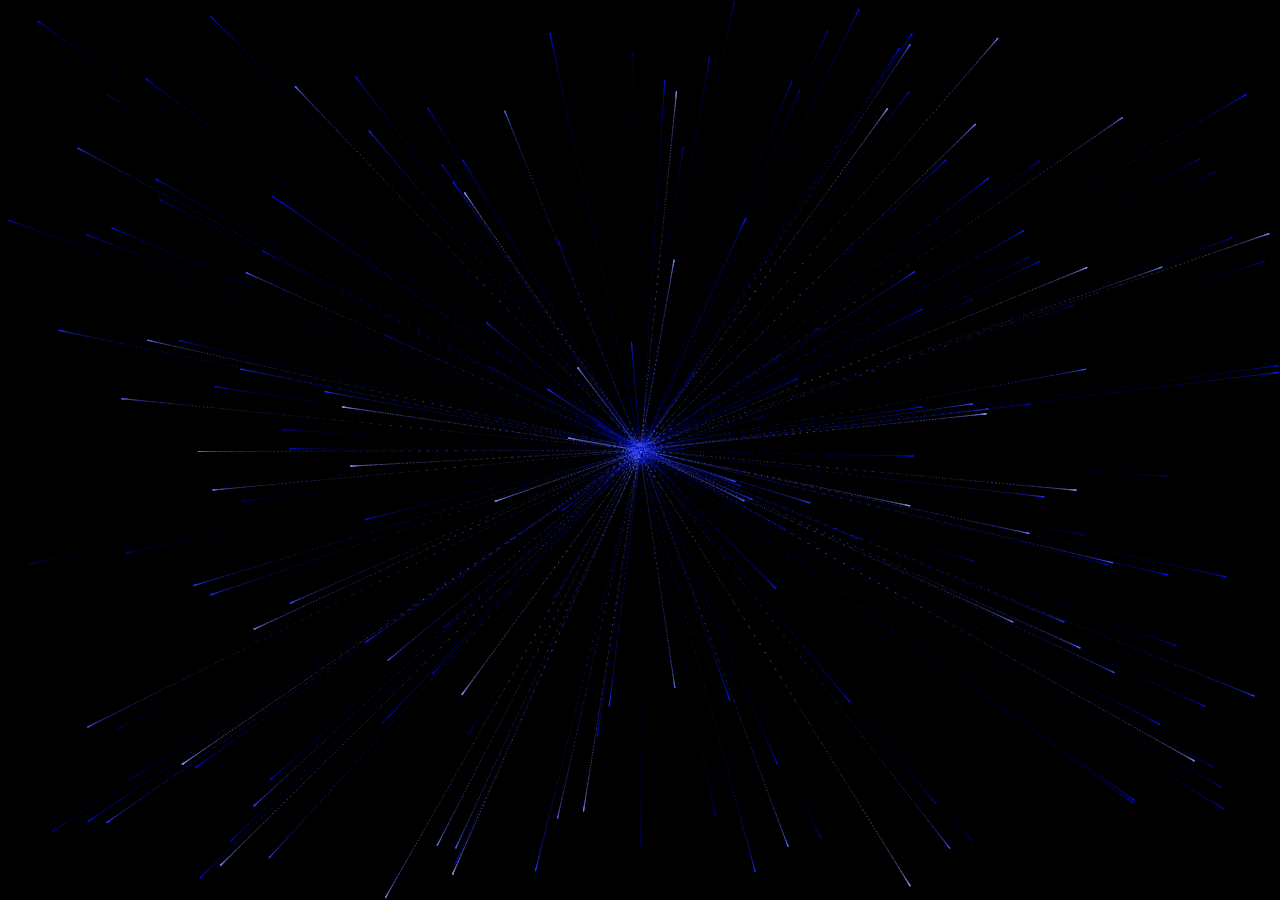
<file: kalp.html>
<!DOCTYPE html>
<html lang="en">
  <head>
    <meta charset="utf-8">
    <title>Sparkling Blue Heart</title>

    <style>
        canvas {
        position: absolute;
        left:0;
        top: 0;
        width: 100%;
        height: 100%;
        background-color: rgba(0,0,0,.2);
        }
    </style>
  </head>
  <body>  
        <canvas id="heart"></canvas>

        <script>
              
window.requestAnimationFrame =
window.__requestAnimationFrame ||
    window.requestAnimationFrame ||
    window.webkitRequestAnimationFrame ||
    window.mozRequestAnimationFrame ||
    window.oRequestAnimationFrame ||
    window.msRequestAnimationFrame ||
    (function () {
        return function (callback, element) {
            var lastTime = element.__lastTime;
            if (lastTime === undefined) {
                lastTime = 0;
            }
            var currTime = Date.now();
            var timeToCall = Math.max(1, 33 - (currTime - lastTime));
            window.setTimeout(callback, timeToCall);
            element.__lastTime = currTime + timeToCall;
        };
    })();
window.isDevice = 
(/android|webos|iphone|ipad|ipod|blackberry|iemobile|opera mini/i.test(((navigator.userAgent 
    || navigator.vendor || window.opera)).toLowerCase()));
var loaded = false;
var init = function () {
if (loaded) return;
loaded = true;
var mobile = window.isDevice;
var koef = mobile ? 0.5 : 1;
var canvas = document.getElementById('heart');
var ctx = canvas.getContext('2d');
var width = canvas.width = koef * innerWidth;
var height = canvas.height = koef * innerHeight;
var rand = Math.random;
ctx.fillStyle = "rgba(0,0,0,1)";
ctx.fillRect(0, 0, width, height);

var heartPosition = function (rad) {
    return [Math.pow(Math.sin(rad), 3), 
        -(15 * Math.cos(rad) - 5 * Math.cos(2 * rad) - 2 * Math.cos(3 * rad) - Math.cos(4 * rad))];
};
var scaleAndTranslate = function (pos, sx, sy, dx, dy) {
    return [dx + pos[0] * sx, dy + pos[1] * sy];
};

window.addEventListener('resize', function () {
    width = canvas.width = koef * innerWidth;
    height = canvas.height = koef * innerHeight;
    ctx.fillStyle = "rgba(0,0,0,1)";
    ctx.fillRect(0, 0, width, height);
});

var traceCount = mobile ? 20 : 50;
var pointsOrigin = [];
var i;
var dr = mobile ? 0.3 : 0.1;
for (i = 0; i < Math.PI * 2; i += dr) 
pointsOrigin.push(scaleAndTranslate(heartPosition(i), 210, 13, 0, 0));
for (i = 0; i < Math.PI * 2; i += dr) 
pointsOrigin.push(scaleAndTranslate(heartPosition(i), 150, 9, 0, 0));
for (i = 0; i < Math.PI * 2; i += dr) 
pointsOrigin.push(scaleAndTranslate(heartPosition(i), 90, 5, 0, 0));
var heartPointsCount = pointsOrigin.length;

var targetPoints = [];
var pulse = function (kx, ky) {
    for (i = 0; i < pointsOrigin.length; i++) {
        targetPoints[i] = [];
        targetPoints[i][0] = kx * pointsOrigin[i][0] + width / 2;
        targetPoints[i][1] = ky * pointsOrigin[i][1] + height / 2;
    }
};

var e = [];
for (i = 0; i < heartPointsCount; i++) {
    var x = rand() * width;
    var y = rand() * height;
    e[i] = {
        vx: 0,
        vy: 0,
        R: 2,
        speed: rand() + 5,
        q: ~~(rand() * heartPointsCount),
        D: 2 * (i % 2) - 1,
        force: 0.2 * rand() + 0.7,
        // DEĞİŞİKLİK BURADA: 
        // Hue: 235 (Lacivert) sabit.
        // Lightness: %20 (Koyu) ile %80 (Beyaz) arasında rastgele değişiyor.
        f: "hsla(235, 95%, " + ~~(60 * rand() + 20) + "%, .4)",
        trace: []
    };
    for (var k = 0; k < traceCount; k++) e[i].trace[k] = {x: x, y: y};
}

var config = {
    traceK: 0.4,
    timeDelta: 0.01
};

var time = 0;
var loop = function () {
    var n = -Math.cos(time);
    pulse((1 + n) * .5, (1 + n) * .5);
    time += ((Math.sin(time)) < 0 ? 9 : (n > 0.8) ? .2 : 1) * config.timeDelta;
    ctx.fillStyle = "rgba(0,0,0,.1)";
    ctx.fillRect(0, 0, width, height);
    for (i = e.length; i--;) {
        var u = e[i];
        var q = targetPoints[u.q];
        var dx = u.trace[0].x - q[0];
        var dy = u.trace[0].y - q[1];
        var length = Math.sqrt(dx * dx + dy * dy);
        if (10 > length) {
            if (0.95 < rand()) {
                u.q = ~~(rand() * heartPointsCount);
            }
            else {
                if (0.99 < rand()) {
                    u.D *= -1;
                }
                u.q += u.D;
                u.q %= heartPointsCount;
                if (0 > u.q) {
                    u.q += heartPointsCount;
                }
            }
        }
        u.vx += -dx / length * u.speed;
        u.vy += -dy / length * u.speed;
        u.trace[0].x += u.vx;
        u.trace[0].y += u.vy;
        u.vx *= u.force;
        u.vy *= u.force;
        for (k = 0; k < u.trace.length - 1;) {
            var T = u.trace[k];
            var N = u.trace[++k];
            N.x -= config.traceK * (N.x - T.x);
            N.y -= config.traceK * (N.y - T.y);
        }
        ctx.fillStyle = u.f;
        for (k = 0; k < u.trace.length; k++) {
            ctx.fillRect(u.trace[k].x, u.trace[k].y, 1, 1);
        }
    }

    window.requestAnimationFrame(loop, canvas);
};
loop();
};

var s = document.readyState;
if (s === 'complete' || s === 'loaded' || s === 'interactive') init();
else document.addEventListener('DOMContentLoaded', init, false);

        </script>
  </body>
</html>
</file>
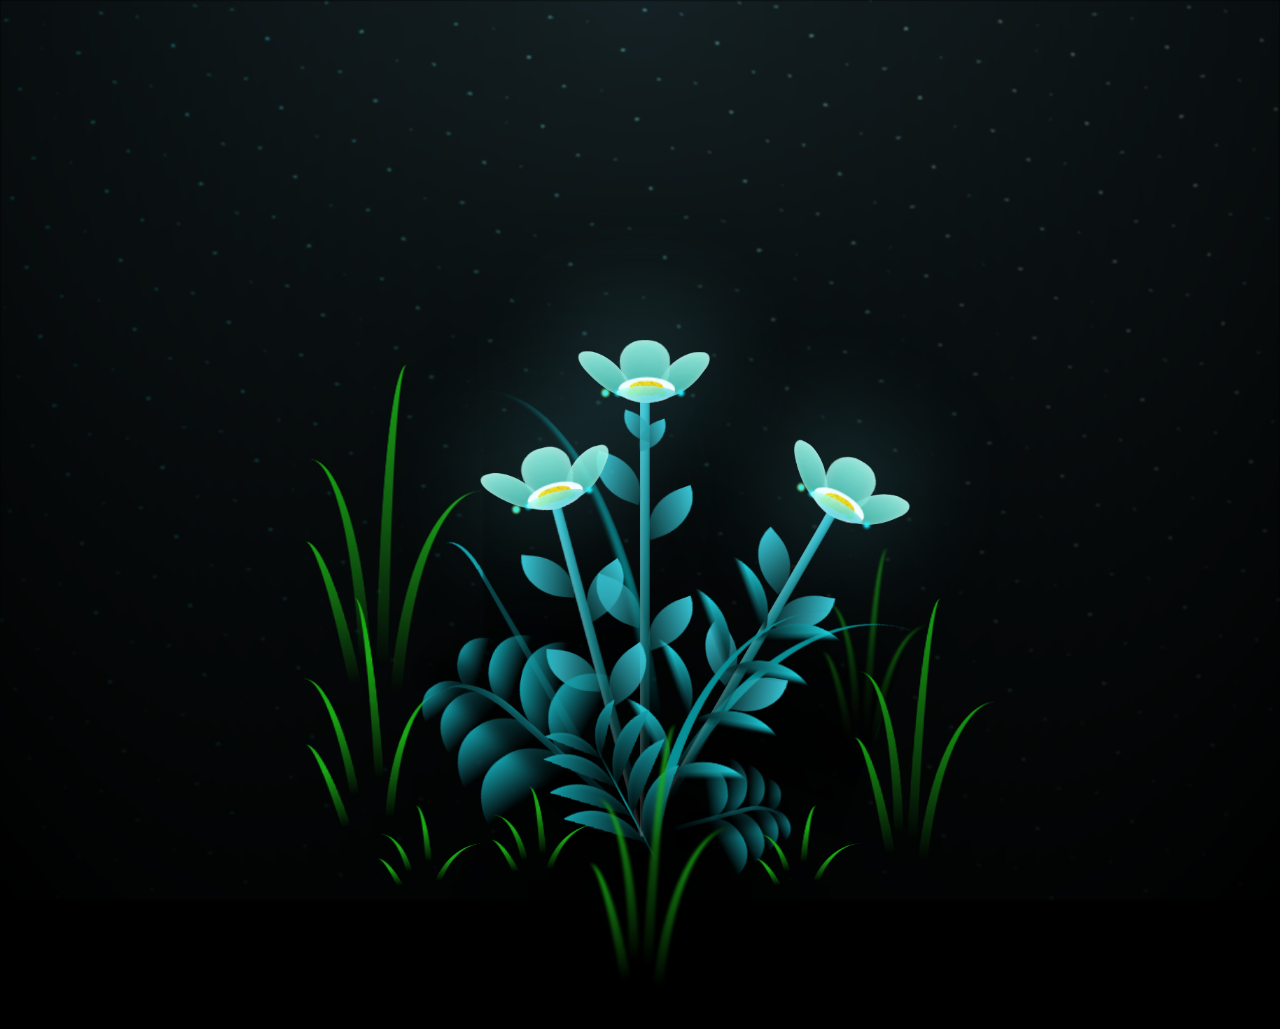
<file: kasim.html>
<!DOCTYPE html>
<html lang="en">
<head>
    <meta charset="UTF-8">
    <meta name="viewport" content="width=device-width, initial-scale=1.0">
    <title>Animated Flowers</title>
    <style>
        *,
        *::after,
        *::before {
            padding: 0;
            margin: 0;
            box-sizing: border-box;
        }

        :root {
            --dark-color: #000;
        }

        body {
            display: flex;
            align-items: flex-end;
            justify-content: center;
            min-height: 100vh;
            background-color: var(--dark-color);
            overflow: hidden;
            perspective: 1000px;
        }

        .night {
            position: fixed;
            left: 50%;
            top: 0;
            transform: translateX(-50%);
            width: 100%;
            height: 100%;
            filter: blur(0.1vmin);
            background-image: radial-gradient(
                ellipse at top,
                transparent 0%,
                var(--dark-color)
            ),
            radial-gradient(
                ellipse at bottom,
                var(--dark-color),
                rgba(145, 233, 255, 0.2)
            ),
            repeating-linear-gradient(
                220deg,
                black 0px,
                black 19px,
                transparent 19px,
                transparent 22px
            ),
            repeating-linear-gradient(
                189deg,
                black 0px,
                black 19px,
                transparent 19px,
                transparent 22px
            ),
            repeating-linear-gradient(
                148deg,
                black 0px,
                black 19px,
                transparent 19px,
                transparent 22px
            ),
            linear-gradient(90deg, #00fffa, #f0f0f0);
        }

        .flowers {
            position: relative;
            transform: scale(0.7);
        }

        .flower {
            position: absolute;
            bottom: 10vmin;
            transform-origin: bottom center;
            z-index: 10;
            --fl-speed: 0.8s;
        }
        .flower--1 {
            animation: moving-flower-1 4s linear infinite;
        }
        .flower--1 .flower__line {
            height: 70vmin;
            animation-delay: 0.3s;
        }
        .flower--1 .flower__line__leaf--1 {
            animation: blooming-leaf-right var(--fl-speed) 1.6s backwards;
        }
        .flower--1 .flower__line__leaf--2 {
            animation: blooming-leaf-right var(--fl-speed) 1.4s backwards;
        }
        .flower--1 .flower__line__leaf--3 {
            animation: blooming-leaf-left var(--fl-speed) 1.2s backwards;
        }
        .flower--1 .flower__line__leaf--4 {
            animation: blooming-leaf-left var(--fl-speed) 1s backwards;
        }
        .flower--1 .flower__line__leaf--5 {
            animation: blooming-leaf-right var(--fl-speed) 1.8s backwards;
        }
        .flower--1 .flower__line__leaf--6 {
            animation: blooming-leaf-left var(--fl-speed) 2s backwards;
        }
        .flower--2 {
            left: 50%;
            transform: rotate(30deg);
            animation: moving-flower-2 4s linear infinite;
        }
        .flower--2 .flower__line {
            height: 60vmin;
            animation-delay: 0.8s;
        }
        .flower--2 .flower__line__leaf--1 {
            animation: blooming-leaf-right var(--fl-speed) 1.9s backwards;
        }
        .flower--2 .flower__line__leaf--2 {
            animation: blooming-leaf-right var(--fl-speed) 1.7s backwards;
        }
        .flower--2 .flower__line__leaf--3 {
            animation: blooming-leaf-left var(--fl-speed) 1.5s backwards;
        }
        .flower--2 .flower__line__leaf--4 {
            animation: blooming-leaf-left var(--fl-speed) 1.3s backwards;
        }
        .flower--3 {
            left: 50%;
            transform: rotate(-15deg);
            animation: moving-flower-3 4s linear infinite;
        }
        .flower--3 .flower__line {
            animation-delay: 0.9s;
        }
        .flower--3 .flower__line__leaf--1 {
            animation: blooming-leaf-right var(--fl-speed) 2.5s backwards;
        }
        .flower--3 .flower__line__leaf--2 {
            animation: blooming-leaf-right var(--fl-speed) 2.3s backwards;
        }
        .flower--3 .flower__line__leaf--3 {
            animation: blooming-leaf-left var(--fl-speed) 2.1s backwards;
        }
        .flower--3 .flower__line__leaf--4 {
            animation: blooming-leaf-left var(--fl-speed) 1.9s backwards;
        }
        .flower__leafs {
            position: relative;
            animation: blooming-flower 2s backwards;
        }
        .flower__leafs--1 {
            animation-delay: 1.1s;
        }
        .flower__leafs--2 {
            animation-delay: 1.4s;
        }
        .flower__leafs--3 {
            animation-delay: 1.7s;
        }
        .flower__leafs::after {
            content: "";
            position: absolute;
            left: 0;
            top: 0;
            transform: translate(-50%, -100%);
            width: 8vmin;
            height: 8vmin;
            background-color: #6bf0ff;
            filter: blur(10vmin);
        }
        .flower__leaf {
            position: absolute;
            bottom: 0;
            left: 50%;
            width: 8vmin;
            height: 11vmin;
            border-radius: 51% 49% 47% 53%/44% 45% 55% 69%;
            background-color: #65e6cc;
            background-image: linear-gradient(to top, #40bbab, #a7ffee);
            transform-origin: bottom center;
            opacity: 0.9;
            box-shadow: inset 0 0 2vmin rgba(255, 255, 255, 0.5);
        }
        .flower__leaf--1 {
            transform: translate(-10%, 1%) rotateY(40deg) rotateX(-50deg);
        }
        .flower__leaf--2 {
            transform: translate(-50%, -4%) rotateX(40deg);
        }
        .flower__leaf--3 {
            transform: translate(-90%, 0%) rotateY(45deg) rotateX(50deg);
        }
        .flower__leaf--4 {
            width: 8vmin;
            height: 8vmin;
            transform-origin: bottom left;
            border-radius: 4vmin 10vmin 4vmin 4vmin;
            transform: translate(0%, 18%) rotateX(70deg) rotate(-43deg);
            background-image: linear-gradient(to top, #39c6d6, #a7ffee);
            z-index: 1;
            opacity: 0.8;
        }
        .flower__white-circle {
            position: absolute;
            left: -3.5vmin;
            top: -3vmin;
            width: 9vmin;
            height: 4vmin;
            border-radius: 50%;
            background-color: #fff;
        }
        .flower__white-circle::after {
            content: "";
            position: absolute;
            left: 50%;
            top: 45%;
            transform: translate(-50%, -50%);
            width: 60%;
            height: 60%;
            border-radius: inherit;
            background-image: repeating-linear-gradient(
                135deg,
                rgba(0, 0, 0, 0.03) 0px,
                rgba(0, 0, 0, 0.03) 1px,
                transparent 1px,
                transparent 12px
            ),
            repeating-linear-gradient(
                45deg,
                rgba(0, 0, 0, 0.03) 0px,
                rgba(0, 0, 0, 0.03) 1px,
                transparent 1px,
                transparent 12px
            ),
            repeating-linear-gradient(
                67.5deg,
                rgba(0, 0, 0, 0.03) 0px,
                rgba(0, 0, 0, 0.03) 1px,
                transparent 1px,
                transparent 12px
            ),
            repeating-linear-gradient(
                135deg,
                rgba(0, 0, 0, 0.03) 0px,
                rgba(0, 0, 0, 0.03) 1px,
                transparent 1px,
                transparent 12px
            ),
            repeating-linear-gradient(
                45deg,
                rgba(0, 0, 0, 0.03) 0px,
                rgba(0, 0, 0, 0.03) 1px,
                transparent 1px,
                transparent 12px
            ),
            repeating-linear-gradient(
                112.5deg,
                rgba(0, 0, 0, 0.03) 0px,
                rgba(0, 0, 0, 0.03) 1px,
                transparent 1px,
                transparent 12px
            ),
            repeating-linear-gradient(
                112.5deg,
                rgba(0, 0, 0, 0.03) 0px,
                rgba(0, 0, 0, 0.03) 1px,
                transparent 1px,
                transparent 12px
            ),
            repeating-linear-gradient(
                45deg,
                rgba(0, 0, 0, 0.03) 0px,
                rgba(0, 0, 0, 0.03) 1px,
                transparent 1px,
                transparent 12px
            ),
            repeating-linear-gradient(
                22.5deg,
                rgba(0, 0, 0, 0.03) 0px,
                rgba(0, 0, 0, 0.03) 1px,
                transparent 1px,
                transparent 12px
            ),
            repeating-linear-gradient(
                45deg,
                rgba(0, 0, 0, 0.03) 0px,
                rgba(0, 0, 0, 0.03) 1px,
                transparent 1px,
                transparent 12px
            ),
            repeating-linear-gradient(
                22.5deg,
                rgba(0, 0, 0, 0.03) 0px,
                rgba(0, 0, 0, 0.03) 1px,
                transparent 1px,
                transparent 12px
            ),
            repeating-linear-gradient(
                135deg,
                rgba(0, 0, 0, 0.03) 0px,
                rgba(0, 0, 0, 0.03) 1px,
                transparent 1px,
                transparent 12px
            ),
            repeating-linear-gradient(
                157.5deg,
                rgba(0, 0, 0, 0.03) 0px,
                rgba(0, 0, 0, 0.03) 1px,
                transparent 1px,
                transparent 12px
            ),
            repeating-linear-gradient(
                67.5deg,
                rgba(0, 0, 0, 0.03) 0px,
                rgba(0, 0, 0, 0.03) 1px,
                transparent 1px,
                transparent 12px
            ),
            repeating-linear-gradient(
                67.5deg,
                rgba(0, 0, 0, 0.03) 0px,
                rgba(0, 0, 0, 0.03) 1px,
                transparent 1px,
                transparent 12px
            ),
            linear-gradient(90deg, #ffeb12, #ffce00);
        }
        .flower__line {
            height: 55vmin;
            width: 1.5vmin;
            background-image: linear-gradient(
                to left,
                rgba(0, 0, 0, 0.2),
                transparent,
                rgba(255, 255, 255, 0.2)
            ),
            linear-gradient(to top, transparent 10%, #14757a, #39c6d6);
            box-shadow: inset 0 0 2px rgba(0, 0, 0, 0.5);
            animation: grow-flower-tree 4s backwards;
        }
        .flower__line__leaf {
            --w: 7vmin;
            --h: calc(var(--w) + 2vmin);
            position: absolute;
            top: 20%;
            left: 90%;
            width: var(--w);
            height: var(--h);
            border-top-right-radius: var(--h);
            border-bottom-left-radius: var(--h);
            background-image: linear-gradient(to top, rgba(20, 117, 122, 0.4), #39c6d6);
        }
        .flower__line__leaf--1 {
            transform: rotate(70deg) rotateY(30deg);
        }
        .flower__line__leaf--2 {
            top: 45%;
            transform: rotate(70deg) rotateY(30deg);
        }
        .flower__line__leaf--3,
        .flower__line__leaf--4,
        .flower__line__leaf--6 {
            border-top-right-radius: 0;
            border-bottom-left-radius: 0;
            border-top-left-radius: var(--h);
            border-bottom-right-radius: var(--h);
            left: -460%;
            top: 12%;
            transform: rotate(-70deg) rotateY(30deg);
        }
        .flower__line__leaf--4 {
            top: 40%;
        }
        .flower__line__leaf--5 {
            top: 0;
            transform-origin: left;
            transform: rotate(70deg) rotateY(30deg) scale(0.6);
        }
        .flower__line__leaf--6 {
            top: -2%;
            left: -450%;
            transform-origin: right;
            transform: rotate(-70deg) rotateY(30deg) scale(0.6);
        }
        .flower__light {
            position: absolute;
            bottom: 0vmin;
            width: 1vmin;
            height: 1vmin;
            background-color: #fffb00;
            border-radius: 50%;
            filter: blur(0.2vmin);
            animation: light-ans 4s linear infinite backwards;
        }
        .flower__light:nth-child(odd) {
            background-color: #23f0ff;
        }
        .flower__light--1 {
            left: -2vmin;
            animation-delay: 1s;
        }
        .flower__light--2 {
            left: 3vmin;
            animation-delay: 0.5s;
        }
        .flower__light--3 {
            left: -6vmin;
            animation-delay: 0.3s;
        }
        .flower__light--4 {
            left: 6vmin;
            animation-delay: 0.9s;
        }
        .flower__light--5 {
            left: -1vmin;
            animation-delay: 1.5s;
        }
        .flower__light--6 {
            left: -4vmin;
            animation-delay: 3s;
        }
        .flower__light--7 {
            left: 3vmin;
            animation-delay: 2s;
        }
        .flower__light--8 {
            left: -6vmin;
            animation-delay: 3.5s;
        }
        .flower__grass {
            --c: #159faa;
            --line-w: 1.5vmin;
            position: absolute;
            bottom: 12vmin;
            left: -7vmin;
            display: flex;
            flex-direction: column;
            align-items: flex-end;
            z-index: 20;
            transform-origin: bottom center;
            transform: rotate(-48deg) rotateY(40deg);
        }
        .flower__grass--1 {
            animation: moving-grass 2s linear infinite;
        }
        .flower__grass--2 {
            left: 2vmin;
            bottom: 10vmin;
            transform: scale(0.5) rotate(75deg) rotateX(10deg) rotateY(-200deg);
            opacity: 0.8;
            z-index: 0;
            animation: moving-grass--2 1.5s linear infinite;
        }
        .flower__grass--top {
            width: 7vmin;
            height: 10vmin;
            border-top-right-radius: 100%;
            border-right: var(--line-w) solid var(--c);
            transform-origin: bottom center;
            transform: rotate(-2deg);
        }
        .flower__grass--bottom {
            margin-top: -2px;
            width: var(--line-w);
            height: 25vmin;
            background-image: linear-gradient(to top, transparent, var(--c));
        }
        .flower__grass__leaf {
            --size: 10vmin;
            position: absolute;
            width: calc(var(--size) * 2.1);
            height: var(--size);
            border-top-left-radius: var(--size);
            border-top-right-radius: var(--size);
            background-image: linear-gradient(
                to top,
                transparent,
                transparent 30%,
                var(--c)
            );
            z-index: 100;
        }
        .flower__grass__leaf--1 {
            top: -6%;
            left: 30%;
            --size: 6vmin;
            transform: rotate(-20deg);
            animation: growing-grass-ans--1 2s 2.6s backwards;
        }
        @keyframes growing-grass-ans--1 {
            0% {
                transform-origin: bottom left;
                transform: rotate(-20deg) scale(0);
            }
        }
        .flower__grass__leaf--2 {
            top: -5%;
            left: -110%;
            --size: 6vmin;
            transform: rotate(10deg);
            animation: growing-grass-ans--2 2s 2.4s linear backwards;
        }
        @keyframes growing-grass-ans--2 {
            0% {
                transform-origin: bottom right;
                transform: rotate(10deg) scale(0);
            }
        }
        .flower__grass__leaf--3 {
            top: 5%;
            left: 60%;
            --size: 8vmin;
            transform: rotate(-18deg) rotateX(-20deg);
            animation: growing-grass-ans--3 2s 2.2s linear backwards;
        }
        @keyframes growing-grass-ans--3 {
            0% {
                transform-origin: bottom left;
                transform: rotate(-18deg) rotateX(-20deg) scale(0);
            }
        }
        .flower__grass__leaf--4 {
            top: 6%;
            left: -135%;
            --size: 8vmin;
            transform: rotate(2deg);
            animation: growing-grass-ans--4 2s 2s linear backwards;
        }
        @keyframes growing-grass-ans--4 {
            0% {
                transform-origin: bottom right;
                transform: rotate(2deg) scale(0);
            }
        }
        .flower__grass__leaf--5 {
            top: 20%;
            left: 60%;
            --size: 10vmin;
            transform: rotate(-24deg) rotateX(-20deg);
            animation: growing-grass-ans--5 2s 1.8s linear backwards;
        }
        @keyframes growing-grass-ans--5 {
            0% {
                transform-origin: bottom left;
                transform: rotate(-24deg) rotateX(-20deg) scale(0);
            }
        }
        .flower__grass__leaf--6 {
            top: 22%;
            left: -180%;
            --size: 10vmin;
            transform: rotate(10deg);
            animation: growing-grass-ans--6 2s 1.6s linear backwards;
        }
        @keyframes growing-grass-ans--6 {
            0% {
                transform-origin: bottom right;
                transform: rotate(10deg) scale(0);
            }
        }
        .flower__grass__leaf--7 {
            top: 39%;
            left: 70%;
            --size: 10vmin;
            transform: rotate(-10deg);
            animation: growing-grass-ans--7 2s 1.4s linear backwards;
        }
        @keyframes growing-grass-ans--7 {
            0% {
                transform-origin: bottom left;
                transform: rotate(-10deg) scale(0);
            }
        }
        .flower__grass__leaf--8 {
            top: 40%;
            left: -215%;
            --size: 11vmin;
            transform: rotate(10deg);
            animation: growing-grass-ans--8 2s 1.2s linear backwards;
        }
        @keyframes growing-grass-ans--8 {
            0% {
                transform-origin: bottom right;
                transform: rotate(10deg) scale(0);
            }
        }
        .flower__grass__overlay {
            position: absolute;
            top: -10%;
            right: 0%;
            width: 100%;
            height: 100%;
            background-color: rgba(0, 0, 0, 0.6);
            filter: blur(1.5vmin);
            z-index: 100;
        }
        .flower__g-long {
            --w: 2vmin;
            --h: 6vmin;
            --c: #159faa;
            position: absolute;
            bottom: 10vmin;
            left: -3vmin;
            transform-origin: bottom center;
            transform: rotate(-30deg) rotateY(-20deg);
            display: flex;
            flex-direction: column;
            align-items: flex-end;
            animation: flower-g-long-ans 3s linear infinite;
        }
        @keyframes flower-g-long-ans {
            0%,
            100% {
                transform: rotate(-30deg) rotateY(-20deg);
            }
            50% {
                transform: rotate(-32deg) rotateY(-20deg);
            }
        }
        .flower__g-long__top {
            top: calc(var(--h) * -1);
            width: calc(var(--w) + 1vmin);
            height: var(--h);
            border-top-right-radius: 100%;
            border-right: 0.7vmin solid var(--c);
            transform: translate(-0.7vmin, 1vmin);
        }
        .flower__g-long__bottom {
            width: var(--w);
            height: 50vmin;
            transform-origin: bottom center;
            background-image: linear-gradient(to top, transparent 30%, var(--c));
            box-shadow: inset 0 0 2px rgba(0, 0, 0, 0.5);
            clip-path: polygon(35% 0, 65% 1%, 100% 100%, 0% 100%);
        }
        .flower__g-right {
            position: absolute;
            bottom: 6vmin;
            left: -2vmin;
            transform-origin: bottom left;
            transform: rotate(20deg);
        }
        .flower__g-right .leaf {
            width: 30vmin;
            height: 50vmin;
            border-top-left-radius: 100%;
            border-left: 2vmin solid #079097;
            background-image: linear-gradient(
                to bottom,
                transparent,
                var(--dark-color) 60%
            );
            mask-image: linear-gradient(to top, transparent 30%, #079097 60%);
        }
        .flower__g-right--1 {
            animation: flower-g-right-ans 2.5s linear infinite;
        }
        .flower__g-right--2 {
            left: 5vmin;
            transform: rotateY(-180deg);
            animation: flower-g-right-ans--2 3s linear infinite;
        }
        .flower__g-right--2 .leaf {
            height: 75vmin;
            filter: blur(0.3vmin);
            opacity: 0.8;
        }
        @keyframes flower-g-right-ans {
            0%,
            100% {
                transform: rotate(20deg);
            }
            50% {
                transform: rotate(24deg) rotateX(-20deg);
            }
        }
        @keyframes flower-g-right-ans--2 {
            0%,
            100% {
                transform: rotateY(-180deg) rotate(0deg) rotateX(-20deg);
            }
            50% {
                transform: rotateY(-180deg) rotate(6deg) rotateX(-20deg);
            }
        }
        .flower__g-front {
            position: absolute;
            bottom: 6vmin;
            left: 2.5vmin;
            z-index: 100;
            transform-origin: bottom center;
            transform: rotate(-28deg) rotateY(30deg) scale(1.04);
            animation: flower__g-front-ans 2s linear infinite;
        }
        @keyframes flower__g-front-ans {
            0%,
            100% {
                transform: rotate(-28deg) rotateY(30deg) scale(1.04);
            }
            50% {
                transform: rotate(-35deg) rotateY(40deg) scale(1.04);
            }
        }
        .flower__g-front__line {
            width: 0.3vmin;
            height: 20vmin;
            background-image: linear-gradient(
                to top,
                transparent,
                #079097,
                transparent 100%
            );
            position: relative;
        }
        .flower__g-front__leaf-wrapper {
            position: absolute;
            top: 0;
            left: 0;
            transform-origin: bottom left;
            transform: rotate(10deg);
        }
        .flower__g-front__leaf-wrapper:nth-child(even) {
            left: 0vmin;
            transform: rotateY(-180deg) rotate(5deg);
            animation: flower__g-front__leaf-left-ans 1s ease-in backwards;
        }
        .flower__g-front__leaf-wrapper:nth-child(odd) {
            animation: flower__g-front__leaf-ans 1s ease-in backwards;
        }
        .flower__g-front__leaf-wrapper--1 {
            top: -8vmin;
            transform: scale(0.7);
            animation: flower__g-front__leaf-ans 1s 5.5s ease-in backwards !important;
        }
        .flower__g-front__leaf-wrapper--2 {
            top: -8vmin;
            transform: rotateY(-180deg) scale(0.7) !important;
            animation: flower__g-front__leaf-left-ans-2 1s 4.6s ease-in backwards !important;
        }
        .flower__g-front__leaf-wrapper--3 {
            top: -3vmin;
            animation: flower__g-front__leaf-ans 1s 4.6s ease-in backwards;
        }
        .flower__g-front__leaf-wrapper--4 {
            top: -3vmin;
            transform: rotateY(-180deg) scale(0.9) !important;
            animation: flower__g-front__leaf-left-ans-2 1s 4.6s ease-in backwards !important;
        }
        @keyframes flower__g-front__leaf-left-ans-2 {
            0% {
                transform: rotateY(-180deg) scale(0);
            }
        }
        .flower__g-front__leaf-wrapper--5,
        .flower__g-front__leaf-wrapper--6 {
            top: 2vmin;
        }
        .flower__g-front__leaf-wrapper--7,
        .flower__g-front__leaf-wrapper--8 {
            top: 6.5vmin;
        }
        .flower__g-front__leaf-wrapper--2 {
            animation-delay: 5.2s !important;
        }
        .flower__g-front__leaf-wrapper--3 {
            animation-delay: 4.9s !important;
        }
        .flower__g-front__leaf-wrapper--5 {
            animation-delay: 4.3s !important;
        }
        .flower__g-front__leaf-wrapper--6 {
            animation-delay: 4.1s !important;
        }
        .flower__g-front__leaf-wrapper--7 {
            animation-delay: 3.8s !important;
        }
        .flower__g-front__leaf-wrapper--8 {
            animation-delay: 3.5s !important;
        }
        @keyframes flower__g-front__leaf-ans {
            0% {
                transform: rotate(10deg) scale(0);
            }
        }
        @keyframes flower__g-front__leaf-left-ans {
            0% {
                transform: rotateY(-180deg) rotate(5deg) scale(0);
            }
        }
        .flower__g-front__leaf {
            width: 10vmin;
            height: 10vmin;
            border-radius: 100% 0% 0% 100%/100% 100% 0% 0%;
            box-shadow: inset 0 2px 1vmin rgba(44, 238, 252, 0.2);
            background-image: linear-gradient(
                to bottom left,
                transparent,
                var(--dark-color)
            ),
            linear-gradient(to bottom right, #159faa 50%, transparent 50%, transparent);
            -webkit-mask-image: linear-gradient(
                to bottom right,
                #159faa 50%,
                transparent 50%,
                transparent
            );
            mask-image: linear-gradient(
                to bottom right,
                #159faa 50%,
                transparent 50%,
                transparent
            );
        }
        .flower__g-fr {
            position: absolute;
            bottom: -4vmin;
            left: vmin;
            transform-origin: bottom left;
            z-index: 10;
            animation: flower__g-fr-ans 2s linear infinite;
        }
        @keyframes flower__g-fr-ans {
            0%,
            100% {
                transform: rotate(2deg);
            }
            50% {
                transform: rotate(4deg);
            }
        }
        .flower__g-fr .leaf {
            width: 30vmin;
            height: 50vmin;
            border-top-left-radius: 100%;
            border-left: 2vmin solid #079097;
            mask-image: linear-gradient(to top, transparent 25%, #079097 50%);
            position: relative;
            z-index: 1;
        }
        .flower__g-fr__leaf {
            position: absolute;
            top: 0;
            left: 0;
            width: 10vmin;
            height: 10vmin;
            border-radius: 100% 0% 0% 100%/100% 100% 0% 0%;
            box-shadow: inset 0 2px 1vmin rgba(44, 238, 252, 0.2);
            background-image: linear-gradient(
                to bottom left,
                transparent,
                var(--dark-color) 98%
            ),
            linear-gradient(to bottom right, #23f0ff 45%, transparent 50%, transparent);
            mask-image: linear-gradient(
                135deg,
                #159faa 40%,
                transparent 50%,
                transparent
            );
        }
        .flower__g-fr__leaf--1 {
            left: 20vmin;
            transform: rotate(45deg);
            animation: flower__g-fr-leaft-ans-1 0.5s 5.2s linear backwards;
        }
        @keyframes flower__g-fr-leaft-ans-1 {
            0% {
                transform-origin: left;
                transform: rotate(45deg) scale(0);
            }
        }
        .flower__g-fr__leaf--2 {
            left: 12vmin;
            top: -7vmin;
            transform: rotate(25deg) rotateY(-180deg);
            animation: flower__g-fr-leaft-ans-6 0.5s 5s linear backwards;
        }
        .flower__g-fr__leaf--3 {
            left: 15vmin;
            top: 6vmin;
            transform: rotate(55deg);
            animation: flower__g-fr-leaft-ans-5 0.5s 4.8s linear backwards;
        }
        .flower__g-fr__leaf--4 {
            left: 6vmin;
            top: -2vmin;
            transform: rotate(25deg) rotateY(-180deg);
            animation: flower__g-fr-leaft-ans-6 0.5s 4.6s linear backwards;
        }
        .flower__g-fr__leaf--5 {
            left: 10vmin;
            top: 14vmin;
            transform: rotate(55deg);
            animation: flower__g-fr-leaft-ans-5 0.5s 4.4s linear backwards;
        }
        @keyframes flower__g-fr-leaft-ans-5 {
            0% {
                transform-origin: left;
                transform: rotate(55deg) scale(0);
            }
        }
        .flower__g-fr__leaf--6 {
            left: 0vmin;
            top: 6vmin;
            transform: rotate(25deg) rotateY(-180deg);
            animation: flower__g-fr-leaft-ans-6 0.5s 4.2s linear backwards;
        }
        @keyframes flower__g-fr-leaft-ans-6 {
            0% {
                transform-origin: right;
                transform: rotate(25deg) rotateY(-180deg) scale(0);
            }
        }
        .flower__g-fr__leaf--7 {
            left: 5vmin;
            top: 22vmin;
            transform: rotate(45deg);
            animation: flower__g-fr-leaft-ans-7 0.5s 4s linear backwards;
        }
        @keyframes flower__g-fr-leaft-ans-7 {
            0% {
                transform-origin: left;
                transform: rotate(45deg) scale(0);
            }
        }
        .flower__g-fr__leaf--8 {
            left: -4vmin;
            top: 15vmin;
            transform: rotate(15deg) rotateY(-180deg);
            animation: flower__g-fr-leaft-ans-8 0.5s 3.8s linear backwards;
        }
        @keyframes flower__g-fr-leaft-ans-8 {
            0% {
                transform-origin: right;
                transform: rotate(15deg) rotateY(-180deg) scale(0);
            }
        }

        .long-g {
            position: absolute;
            bottom: 25vmin;
            left: -42vmin;
            transform-origin: bottom left;
        }
        .long-g--1 {
            bottom: 0vmin;
            transform: scale(0.8) rotate(-5deg);
        }
        .long-g--1 .leaf {
            mask-image: linear-gradient(to top, transparent 40%, #079097 80%) !important;
        }
        .long-g--1 .leaf--1 {
            --w: 5vmin;
            --h: 60vmin;
            left: -2vmin;
            transform: rotate(3deg) rotateY(-180deg);
        }
        .long-g--2,
        .long-g--3 {
            bottom: -3vmin;
            left: -35vmin;
            transform-origin: center;
            transform: scale(0.6) rotateX(60deg);
        }
        .long-g--2 .leaf,
        .long-g--3 .leaf {
            mask-image: linear-gradient(to top, transparent 50%, #079097 80%) !important;
        }
        .long-g--2 .leaf--1,
        .long-g--3 .leaf--1 {
            left: -1vmin;
            transform: rotateY(-180deg);
        }
        .long-g--3 {
            left: -17vmin;
            bottom: 0vmin;
        }
        .long-g--3 .leaf {
            mask-image: linear-gradient(to top, transparent 40%, #079097 80%) !important;
        }
        .long-g--4 {
            left: 25vmin;
            bottom: -3vmin;
            transform-origin: center;
            transform: scale(0.6) rotateX(60deg);
        }
        .long-g--4 .leaf {
            mask-image: linear-gradient(to top, transparent 50%, #079097 80%) !important;
        }
        .long-g--5 {
            left: 42vmin;
            bottom: 0vmin;
            transform: scale(0.8) rotate(2deg);
        }
        .long-g--6 {
            left: 0vmin;
            bottom: -20vmin;
            z-index: 100;
            filter: blur(0.3vmin);
            transform: scale(0.8) rotate(2deg);
        }
        .long-g--7 {
            left: 35vmin;
            bottom: 20vmin;
            z-index: -1;
            filter: blur(0.3vmin);
            transform: scale(0.6) rotate(2deg);
            opacity: 0.7;
        }
        .long-g .leaf {
            --w: 15vmin;
            --h: 40vmin;
            --c: #1aaa15;
            position: absolute;
            bottom: 0;
            width: var(--w);
            height: var(--h);
            border-top-left-radius: 100%;
            border-left: 2vmin solid var(--c);
            mask-image: linear-gradient(to top, transparent 20%, var(--dark-color));
            transform-origin: bottom center;
        }
        .long-g .leaf--0 {
            left: 2vmin;
            animation: leaf-ans-1 4s linear infinite;
        }
        .long-g .leaf--1 {
            --w: 5vmin;
            --h: 60vmin;
            animation: leaf-ans-1 4s linear infinite;
        }
        .long-g .leaf--2 {
            --w: 10vmin;
            --h: 40vmin;
            left: -0.5vmin;
            bottom: 5vmin;
            transform-origin: bottom left;
            transform: rotateY(-180deg);
            animation: leaf-ans-2 3s linear infinite;
        }
        .long-g .leaf--3 {
            --w: 5vmin;
            --h: 30vmin;
            left: -1vmin;
            bottom: 3.2vmin;
            transform-origin: bottom left;
            transform: rotate(-10deg) rotateY(-180deg);
            animation: leaf-ans-3 3s linear infinite;
        }

        @keyframes leaf-ans-1 {
            0%,
            100% {
                transform: rotate(-5deg) scale(1);
            }
            50% {
                transform: rotate(5deg) scale(1.1);
            }
        }
        @keyframes leaf-ans-2 {
            0%,
            100% {
                transform: rotateY(-180deg) rotate(5deg);
            }
            50% {
                transform: rotateY(-180deg) rotate(0deg) scale(1.1);
            }
        }
        @keyframes leaf-ans-3 {
            0%,
            100% {
                transform: rotate(-10deg) rotateY(-180deg);
            }
            50% {
                transform: rotate(-20deg) rotateY(-180deg);
            }
        }
        .grow-ans {
            animation: grow-ans 2s var(--d) backwards;
        }

        @keyframes grow-ans {
            0% {
                transform: scale(0);
                opacity: 0;
            }
        }
        @keyframes light-ans {
            0% {
                opacity: 0;
                transform: translateY(0vmin);
            }
            25% {
                opacity: 1;
                transform: translateY(-5vmin) translateX(-2vmin);
            }
            50% {
                opacity: 1;
                transform: translateY(-15vmin) translateX(2vmin);
                filter: blur(0.2vmin);
            }
            75% {
                transform: translateY(-20vmin) translateX(-2vmin);
                filter: blur(0.2vmin);
            }
            100% {
                transform: translateY(-30vmin);
                opacity: 0;
                filter: blur(1vmin);
            }
        }
        @keyframes moving-flower-1 {
            0%,
            100% {
                transform: rotate(2deg);
            }
            50% {
                transform: rotate(-2deg);
            }
        }
        @keyframes moving-flower-2 {
            0%,
            100% {
                transform: rotate(18deg);
            }
            50% {
                transform: rotate(14deg);
            }
        }
        @keyframes moving-flower-3 {
            0%,
            100% {
                transform: rotate(-18deg);
            }
            50% {
                transform: rotate(-20deg) rotateY(-10deg);
            }
        }
        @keyframes blooming-leaf-right {
            0% {
                transform-origin: left;
                transform: rotate(70deg) rotateY(30deg) scale(0);
            }
        }
        @keyframes blooming-leaf-left {
            0% {
                transform-origin: right;
                transform: rotate(-70deg) rotateY(30deg) scale(0);
            }
        }
        @keyframes grow-flower-tree {
            0% {
                height: 0;
                border-radius: 1vmin;
            }
        }
        @keyframes blooming-flower {
            0% {
                transform: scale(0);
            }
        }
        @keyframes moving-grass {
            0%,
            100% {
                transform: rotate(-48deg) rotateY(40deg);
            }
            50% {
                transform: rotate(-50deg) rotateY(40deg);
            }
        }
        @keyframes moving-grass--2 {
            0%,
            100% {
                transform: scale(0.5) rotate(75deg) rotateX(10deg) rotateY(-200deg);
            }
            50% {
                transform: scale(0.5) rotate(79deg) rotateX(10deg) rotateY(-200deg);
            }
        }
        .growing-grass {
            animation: growing-grass-ans 1s 2s backwards;
        }

        @keyframes growing-grass-ans {
            0% {
                transform: scale(0);
            }
        }
        .not-loaded * {
            animation-play-state: paused !important;
        }
    </style>
</head>
<body class="not-loaded">
    <div class="night"></div>
    <div class="flowers">
        <div class="flower flower--1">
            <div class="flower__leafs flower__leafs--1">
                <div class="flower__leaf flower__leaf--1"></div>
                <div class="flower__leaf flower__leaf--2"></div>
                <div class="flower__leaf flower__leaf--3"></div>
                <div class="flower__leaf flower__leaf--4"></div>

                <div class="flower__white-circle"></div>

                <div class="flower__light flower__light--1"></div>
                <div class="flower__light flower__light--2"></div>
                <div class="flower__light flower__light--3"></div>
                <div class="flower__light flower__light--4"></div>
                <div class="flower__light flower__light--5"></div>
                <div class="flower__light flower__light--6"></div>
                <div class="flower__light flower__light--7"></div>
                <div class="flower__light flower__light--8"></div>

            </div>
            <div class="flower__line">
                <div class="flower__line__leaf flower__line__leaf--1"></div>
                <div class="flower__line__leaf flower__line__leaf--2"></div>
                <div class="flower__line__leaf flower__line__leaf--3"></div>
                <div class="flower__line__leaf flower__line__leaf--4"></div>
                <div class="flower__line__leaf flower__line__leaf--5"></div>
                <div class="flower__line__leaf flower__line__leaf--6"></div>
            </div>
        </div>

        <div class="flower flower--2">
            <div class="flower__leafs flower__leafs--2">
                <div class="flower__leaf flower__leaf--1"></div>
                <div class="flower__leaf flower__leaf--2"></div>
                <div class="flower__leaf flower__leaf--3"></div>
                <div class="flower__leaf flower__leaf--4"></div>
                <div class="flower__white-circle"></div>

                <div class="flower__light flower__light--1"></div>
                <div class="flower__light flower__light--2"></div>
                <div class="flower__light flower__light--3"></div>
                <div class="flower__light flower__light--4"></div>
                <div class="flower__light flower__light--5"></div>
                <div class="flower__light flower__light--6"></div>
                <div class="flower__light flower__light--7"></div>
                <div class="flower__light flower__light--8"></div>

            </div>
            <div class="flower__line">
                <div class="flower__line__leaf flower__line__leaf--1"></div>
                <div class="flower__line__leaf flower__line__leaf--2"></div>
                <div class="flower__line__leaf flower__line__leaf--3"></div>
                <div class="flower__line__leaf flower__line__leaf--4"></div>
            </div>
        </div>

        <div class="flower flower--3">
            <div class="flower__leafs flower__leafs--3">
                <div class="flower__leaf flower__leaf--1"></div>
                <div class="flower__leaf flower__leaf--2"></div>
                <div class="flower__leaf flower__leaf--3"></div>
                <div class="flower__leaf flower__leaf--4"></div>
                <div class="flower__white-circle"></div>

                <div class="flower__light flower__light--1"></div>
                <div class="flower__light flower__light--2"></div>
                <div class="flower__light flower__light--3"></div>
                <div class="flower__light flower__light--4"></div>
                <div class="flower__light flower__light--5"></div>
                <div class="flower__light flower__light--6"></div>
                <div class="flower__light flower__light--7"></div>
                <div class="flower__light flower__light--8"></div>

            </div>
            <div class="flower__line">
                <div class="flower__line__leaf flower__line__leaf--1"></div>
                <div class="flower__line__leaf flower__line__leaf--2"></div>
                <div class="flower__line__leaf flower__line__leaf--3"></div>
                <div class="flower__line__leaf flower__line__leaf--4"></div>
            </div>
        </div>

        <div class="grow-ans" style="--d:1.2s">
            <div class="flower__g-long">
                <div class="flower__g-long__top"></div>
                <div class="flower__g-long__bottom"></div>
            </div>
        </div>

        <div class="growing-grass">
            <div class="flower__grass flower__grass--1">
                <div class="flower__grass--top"></div>
                <div class="flower__grass--bottom"></div>
                <div class="flower__grass__leaf flower__grass__leaf--1"></div>
                <div class="flower__grass__leaf flower__grass__leaf--2"></div>
                <div class="flower__grass__leaf flower__grass__leaf--3"></div>
                <div class="flower__grass__leaf flower__grass__leaf--4"></div>
                <div class="flower__grass__leaf flower__grass__leaf--5"></div>
                <div class="flower__grass__leaf flower__grass__leaf--6"></div>
                <div class="flower__grass__leaf flower__grass__leaf--7"></div>
                <div class="flower__grass__leaf flower__grass__leaf--8"></div>
                <div class="flower__grass__overlay"></div>
            </div>
        </div>

        <div class="growing-grass">
            <div class="flower__grass flower__grass--2">
                <div class="flower__grass--top"></div>
                <div class="flower__grass--bottom"></div>
                <div class="flower__grass__leaf flower__grass__leaf--1"></div>
                <div class="flower__grass__leaf flower__grass__leaf--2"></div>
                <div class="flower__grass__leaf flower__grass__leaf--3"></div>
                <div class="flower__grass__leaf flower__grass__leaf--4"></div>
                <div class="flower__grass__leaf flower__grass__leaf--5"></div>
                <div class="flower__grass__leaf flower__grass__leaf--6"></div>
                <div class="flower__grass__leaf flower__grass__leaf--7"></div>
                <div class="flower__grass__leaf flower__grass__leaf--8"></div>
                <div class="flower__grass__overlay"></div>
            </div>
        </div>

        <div class="grow-ans" style="--d:2.4s">
            <div class="flower__g-right flower__g-right--1">
                <div class="leaf"></div>
            </div>
        </div>

        <div class="grow-ans" style="--d:2.8s">
            <div class="flower__g-right flower__g-right--2">
                <div class="leaf"></div>
            </div>
        </div>

        <div class="grow-ans" style="--d:2.8s">
            <div class="flower__g-front">
                <div class="flower__g-front__leaf-wrapper flower__g-front__leaf-wrapper--1">
                    <div class="flower__g-front__leaf"></div>
                </div>
                <div class="flower__g-front__leaf-wrapper flower__g-front__leaf-wrapper--2">
                    <div class="flower__g-front__leaf"></div>
                </div>
                <div class="flower__g-front__leaf-wrapper flower__g-front__leaf-wrapper--3">
                    <div class="flower__g-front__leaf"></div>
                </div>
                <div class="flower__g-front__leaf-wrapper flower__g-front__leaf-wrapper--4">
                    <div class="flower__g-front__leaf"></div>
                </div>
                <div class="flower__g-front__leaf-wrapper flower__g-front__leaf-wrapper--5">
                    <div class="flower__g-front__leaf"></div>
                </div>
                <div class="flower__g-front__leaf-wrapper flower__g-front__leaf-wrapper--6">
                    <div class="flower__g-front__leaf"></div>
                </div>
                <div class="flower__g-front__leaf-wrapper flower__g-front__leaf-wrapper--7">
                    <div class="flower__g-front__leaf"></div>
                </div>
                <div class="flower__g-front__leaf-wrapper flower__g-front__leaf-wrapper--8">
                    <div class="flower__g-front__leaf"></div>
                </div>
                <div class="flower__g-front__line"></div>
            </div>
        </div>

        <div class="grow-ans" style="--d:3.2s">
            <div class="flower__g-fr">
                <div class="leaf"></div>
                <div class="flower__g-fr__leaf flower__g-fr__leaf--1"></div>
                <div class="flower__g-fr__leaf flower__g-fr__leaf--2"></div>
                <div class="flower__g-fr__leaf flower__g-fr__leaf--3"></div>
                <div class="flower__g-fr__leaf flower__g-fr__leaf--4"></div>
                <div class="flower__g-fr__leaf flower__g-fr__leaf--5"></div>
                <div class="flower__g-fr__leaf flower__g-fr__leaf--6"></div>
                <div class="flower__g-fr__leaf flower__g-fr__leaf--7"></div>
                <div class="flower__g-fr__leaf flower__g-fr__leaf--8"></div>
            </div>
        </div>

        <div class="long-g long-g--0">
            <div class="grow-ans" style="--d:3s">
                <div class="leaf leaf--0"></div>
            </div>
            <div class="grow-ans" style="--d:2.2s">
                <div class="leaf leaf--1"></div>
            </div>
            <div class="grow-ans" style="--d:3.4s">
                <div class="leaf leaf--2"></div>
            </div>
            <div class="grow-ans" style="--d:3.6s">
                <div class="leaf leaf--3"></div>
            </div>
        </div>

        <div class="long-g long-g--1">
            <div class="grow-ans" style="--d:3.6s">
                <div class="leaf leaf--0"></div>
            </div>
            <div class="grow-ans" style="--d:3.8s">
                <div class="leaf leaf--1"></div>
            </div>
            <div class="grow-ans" style="--d:4s">
                <div class="leaf leaf--2"></div>
            </div>
            <div class="grow-ans" style="--d:4.2s">
                <div class="leaf leaf--3"></div>
            </div>
        </div>

        <div class="long-g long-g--2">
            <div class="grow-ans" style="--d:4s">
                <div class="leaf leaf--0"></div>
            </div>
            <div class="grow-ans" style="--d:4.2s">
                <div class="leaf leaf--1"></div>
            </div>
            <div class="grow-ans" style="--d:4.4s">
                <div class="leaf leaf--2"></div>
            </div>
            <div class="grow-ans" style="--d:4.6s">
                <div class="leaf leaf--3"></div>
            </div>
        </div>

        <div class="long-g long-g--3">
            <div class="grow-ans" style="--d:4s">
                <div class="leaf leaf--0"></div>
            </div>
            <div class="grow-ans" style="--d:4.2s">
                <div class="leaf leaf--1"></div>
            </div>
            <div class="grow-ans" style="--d:3s">
                <div class="leaf leaf--2"></div>
            </div>
            <div class="grow-ans" style="--d:3.6s">
                <div class="leaf leaf--3"></div>
            </div>
        </div>

        <div class="long-g long-g--4">
            <div class="grow-ans" style="--d:4s">
                <div class="leaf leaf--0"></div>
            </div>
            <div class="grow-ans" style="--d:4.2s">
                <div class="leaf leaf--1"></div>
            </div>
            <div class="grow-ans" style="--d:3s">
                <div class="leaf leaf--2"></div>
            </div>
            <div class="grow-ans" style="--d:3.6s">
                <div class="leaf leaf--3"></div>
            </div>
        </div>

        <div class="long-g long-g--5">
            <div class="grow-ans" style="--d:4s">
                <div class="leaf leaf--0"></div>
            </div>
            <div class="grow-ans" style="--d:4.2s">
                <div class="leaf leaf--1"></div>
            </div>
            <div class="grow-ans" style="--d:3s">
                <div class="leaf leaf--2"></div>
            </div>
            <div class="grow-ans" style="--d:3.6s">
                <div class="leaf leaf--3"></div>
            </div>
        </div>

        <div class="long-g long-g--6">
            <div class="grow-ans" style="--d:4.2s">
                <div class="leaf leaf--0"></div>
            </div>
            <div class="grow-ans" style="--d:4.4s">
                <div class="leaf leaf--1"></div>
            </div>
            <div class="grow-ans" style="--d:4.6s">
                <div class="leaf leaf--2"></div>
            </div>
            <div class="grow-ans" style="--d:4.8s">
                <div class="leaf leaf--3"></div>
            </div>
        </div>

        <div class="long-g long-g--7">
            <div class="grow-ans" style="--d:3s">
                <div class="leaf leaf--0"></div>
            </div>
            <div class="grow-ans" style="--d:3.2s">
                <div class="leaf leaf--1"></div>
            </div>
            <div class="grow-ans" style="--d:3.5s">
                <div class="leaf leaf--2"></div>
            </div>
            <div class="grow-ans" style="--d:3.6s">
                <div class="leaf leaf--3"></div>
            </div>
        </div>
    </div>
    <script>
        onload = () => {
            const c = setTimeout(() => {
                document.body.classList.remove("not-loaded");
                clearTimeout(c);
            }, 1000);
        };
    </script>
</body>
</html>
</file>
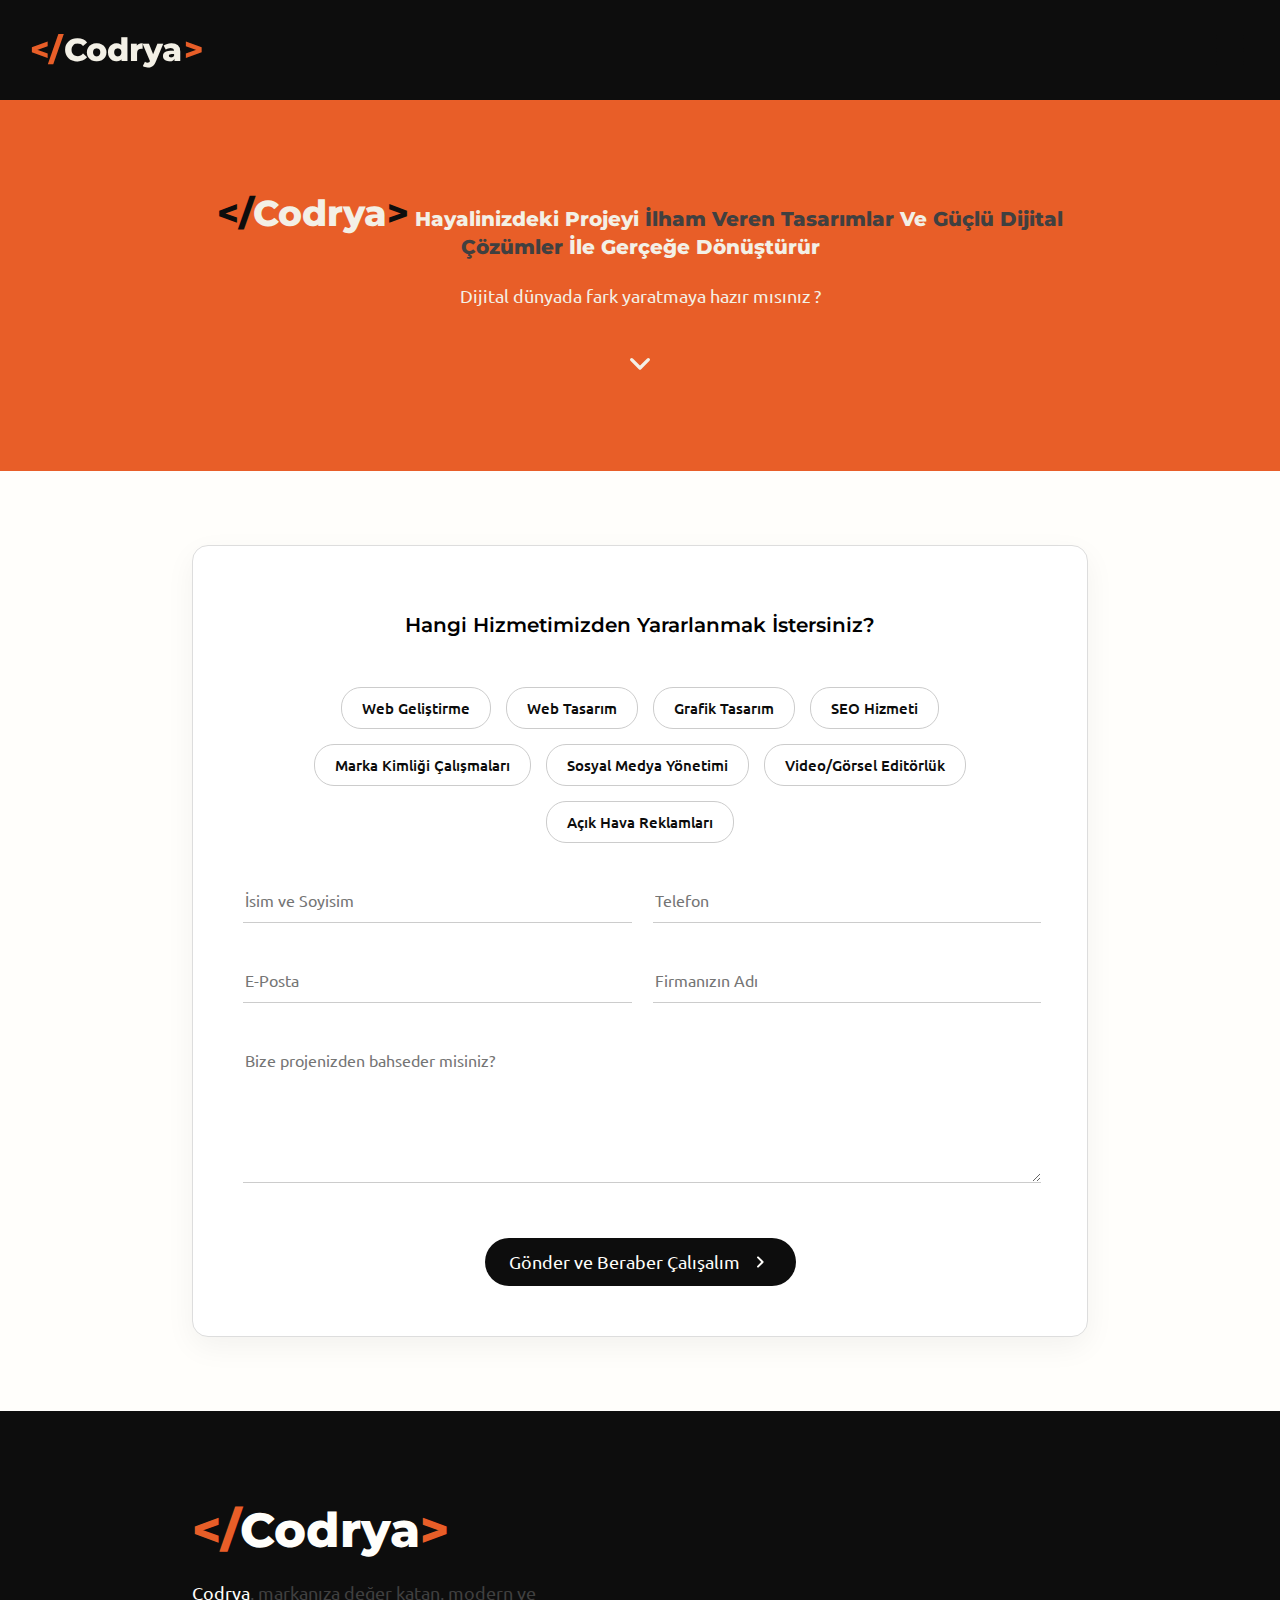
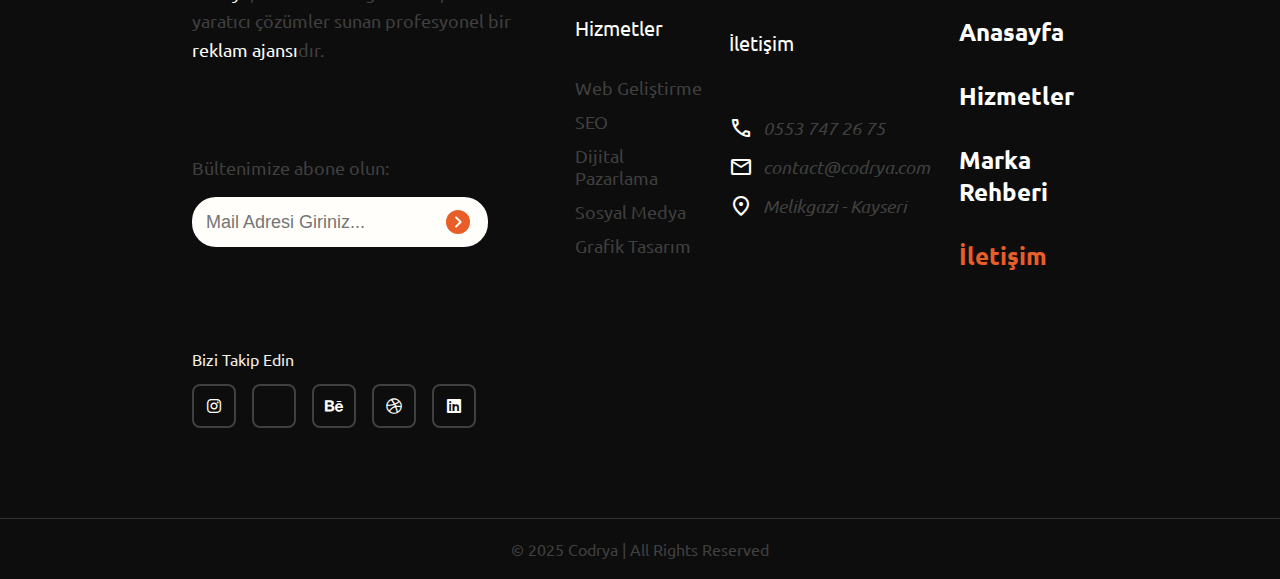
<file: teklif-al.html>
<!DOCTYPE html>
<html lang="tr">
<head>
    <meta charset="UTF-8" />
    <meta name="viewport" content="width=device-width, initial-scale=1" />
    <title>Teklif Al | Codrya Dijital Çözümler Ajansı</title>

    <link rel="stylesheet" href="/content/components.css" />
    <link rel="stylesheet" href="/content/style.css" />
    <link rel="stylesheet" href="/content/teklif-al.css" /> 

    <link rel="icon" href="/assets/img/logo/b-wfs.svg" type="image/x-icon" />
    <link rel="apple-touch-icon" href="/assets/img/logo/b-wfs.svg" />
    <link href="https://fonts.googleapis.com/css2?family=Montserrat:wght@400;600;800&family=Ubuntu:wght@300;400;500&display=swap" rel="stylesheet"/>
    <link rel="stylesheet" href="https://cdnjs.cloudflare.com/ajax/libs/font-awesome/6.0.0/css/all.min.css"/>
    <link href="https://fonts.googleapis.com/css2?family=Material+Symbols+Outlined" rel="stylesheet"/>
</head>
<body>
    <header class="header">
        <a href="/index.html" id="logo" style="text-decoration: none;">
            <span class="logoa cc-aktifc">&lt;/</span>
            <span class="logob cc-aktif">Codrya</span>
            <span class="logoc cc-aktifc">&gt;</span>
        </a>
        <button class="menu-btn cc-aktif" aria-label="Menüyü aç/kapat" aria-expanded="false" aria-controls="menu-list">
            <span class="bar"></span><span class="bar"></span><span class="bar"></span>
        </button>
    </header>

    <nav class="overlay" id="menu-list" role="navigation" aria-hidden="true">
      <ul class="nav-list">
            <li><a class="btn-s" href="/index.html">Anasayfa</a></li>
            <li><a class="btn-s" href="/index.html#my-info">Hizmetler</a></li>
            <li><a class="btn-s" href="/marka-rehberi.html">Marka Rehberi</a></li>
            <li><a class="btn-s active" href="/teklif-al.html">İletişim</a></li>
      </ul>
    </nav>

    <main>
        <div class="turuncu-page">
          <section class="container teklif-main">
            <article class="col-12 c-soft-linen">
              <h4 class="font-m20eb"><span class="font-m36eb"><span class="c-smoky-black">&lt;/</span><span class="">Codrya</span><span class="c-smoky-black">&gt;</span></span>  Hayalinizdeki Projeyi <span class="c-gray-25">İlham Veren Tasarımlar</span> Ve <span class="c-gray-25">Güçlü Dijital Çözümler</span> İle Gerçeğe Dönüştürür</h4>
              <p class="font-u18r">Dijital dünyada fark yaratmaya hazır mısınız ?</p>
              <div class="haraketli-icon">
                <svg xmlns="http://www.w3.org/2000/svg" width="24" height="24" viewBox="0 0 24 24"><path fill="none" stroke="currentColor" stroke-dasharray="10" stroke-dashoffset="10" stroke-linecap="round" stroke-linejoin="round" stroke-width="2" d="M12 15l-5 -5M12 15l5 -5"><animate fill="freeze" attributeName="stroke-dashoffset" dur="0.6s" values="10;0"/></path></svg>
              </div>
              
            </article>
          </section>
        </div>

        <section class="form-section">
            <div class="container">
                <form class="teklif-form-container col-12">
                    <h2>Hangi Hizmetimizden Yararlanmak İstersiniz?</h2>
                    
                    <div class="hizmet-secim">
                        <button type="button" class="btn-secim">Web Geliştirme</button>
                        <button type="button" class="btn-secim">Web Tasarım</button>
                        <button type="button" class="btn-secim">Grafik Tasarım</button>
                        <button type="button" class="btn-secim">SEO Hizmeti</button>
                        <button type="button" class="btn-secim">Marka Kimliği Çalışmaları</button>
                        <button type="button" class="btn-secim">Sosyal Medya Yönetimi</button>
                        <button type="button" class="btn-secim">Video/Görsel Editörlük</button>
                        <button type="button" class="btn-secim">Açık Hava Reklamları</button>
                    </div>

                    <div class="input-group">
                        <input type="text" id="name" name="name" placeholder="İsim ve Soyisim" required>
                    </div>
                    <div class="input-group">
                        <input type="tel" id="phone" name="phone" placeholder="Telefon" required>
                    </div>
                    <div class="input-group">
                        <input type="email" id="email" name="email" placeholder="E-Posta" required>
                    </div>
                    <div class="input-group">
                        <input type="text" id="company" name="company" placeholder="Firmanızın Adı">
                    </div>
                    <div class="input-group full-width-input">
                        <textarea id="project-details" name="project-details" placeholder="Bize projenizden bahseder misiniz?" required></textarea>
                    </div>
                    
                    <div class="submit-container">
                        <button type="submit" class="btn-d-b">Gönder ve Beraber Çalışalım <span class="ok"></span></button>
                    </div>
                </form>
            </div>
        </section>
    </main>

    <footer class="footer">
        <div style="padding-bottom: 0px; padding-top: 0px" class="container">
        <section class="col-sm-12 col-md-6 col-xl-5 footer-brand-section">
          <div>
            <h2 class="font-m48eb c-flame footer-logo">&lt;/<span class="c-floral-white">Codrya</span>&gt;</h2>
            <p class="font-u18r c-gray-25 footer-description"><span class="c-floral-white">Codrya</span>, markanıza değer katan, modern ve yaratıcı çözümler sunan profesyonel bir <span class="c-floral-white">reklam ajansı</span>dır.</p>
          </div>
          <form id="newsletter-form" class="footer-newsletter" method="post">
              <label for="newsletter-email" class="font-u18r c-gray-25">Bültenimize abone olun:</label><br /><br />
              <div class="newsletter-input-group input-white">
                  <input type="email" id="newsletter-email" name="email" placeholder="Mail Adresi Giriniz..." required/>
                  <button type="submit" class="btn-s" aria-label="Abone Ol"><span class="circle-f"><span class="ok"></span></span></button>
              </div>
          </form>
          <section class="footer-social">
            <h3 class="font-u18r c-soft-linen social-title">Bizi Takip Edin</h3>
            <nav class="social-icons" aria-label="Sosyal Medya">
              <a href="https://instagram.com/codryacom" class="social-icon c-floral-white" aria-label="Instagram"><i class="fab fa-instagram"></i></a>
              <a href="https://x.com/codryacom" class="social-icon c-floral-white" aria-label="X"><i class="fab fa-x-twitter"></i></a>
              <a href="#" class="social-icon c-floral-white" aria-label="Behance"><i class="fab fa-behance"></i></a>
              <a href="#" class="social-icon c-floral-white" aria-label="Dribbble"><i class="fab fa-dribbble"></i></a>
              <a href="#" class="social-icon c-floral-white" aria-label="LinkedIn"><i class="fab fa-linkedin"></i></a>
            </nav>
          </section>
        </section>
        <section class="col-sm-12 col-md-6 col-xl-2 footer-services-section">
          <h3 class="font-u20r c-floral-white footer-section-title">Hizmetler</h3>
          <nav aria-label="Hizmetler Menüsü">
            <ul class="footer-links-list">
              <li class="footer-link-item"><a href="#" class="footer-link font-u18r c-gray-25">Web Geliştirme</a></li>
              <li class="footer-link-item"><a href="#" class="footer-link font-u18r c-gray-25">SEO</a></li>
              <li class="footer-link-item"><a href="#" class="footer-link font-u18r c-gray-25">Dijital Pazarlama</a></li>
              <li class="footer-link-item"><a href="#" class="footer-link font-u18r c-gray-25">Sosyal Medya</a></li>
              <li class="footer-link-item"><a href="#" class="footer-link font-u18r c-gray-25">Grafik Tasarım</a></li>
            </ul>
          </nav>
        </section>
        <address class="col-sm-12 col-md-6 col-xl-3 footer-contact-section">
          <h3 style="transform: translateY(-40px)" class="font-u20r c-floral-white footer-section-title">İletişim</h3>
          <div class="footer-contact-info">
            <div class="footer-contact-item"><span class="material-symbols-outlined c-floral-white contact-icon">call</span><a href="tel:+905537472675" class="contact-link font-u18r c-gray-25">0553 747 26 75</a></div>
            <div class="footer-contact-item"><span class="material-symbols-outlined c-floral-white contact-icon">mail</span><a href="mailto:contact@codrya.com" class="contact-link font-u18r c-gray-25">contact@codrya.com</a></div>
            <div class="footer-contact-item"><span class="material-symbols-outlined c-floral-white contact-icon">location_on</span><span class="font-u18r c-gray-25">Melikgazi - Kayseri</span></div>
          </div>
        </address>
        <nav class="col-sm-12 col-md-6 col-xl-2">
          <ul class="nav-list-footer">
            <li><a class="btn-s" href="/index.html">Anasayfa</a></li>
            <li><a class="btn-s" href="/index.html#my-info">Hizmetler</a></li>
            <li><a class="btn-s" href="/marka-rehberi.html">Marka Rehberi</a></li>
            <li><a class="btn-s active" href="/teklif-al.html">İletişim</a></li>
          </ul>
        </nav>
      </div>
      <section class="footer-copyright-section"><p class="font-u16r c-gray-25">© 2025 Codrya | All Rights Reserved</p></section>
    </footer>

    <script src="/content/script.js" defer></script>
    <script>
        // Sadece bu sayfaya özel, hizmet seçimi butonları için script
        document.addEventListener('DOMContentLoaded', function () {
            const hizmetButonlari = document.querySelectorAll('.btn-secim');
            
            hizmetButonlari.forEach(button => {
                button.addEventListener('click', function(e) {
                    e.preventDefault(); // Formun gönderilmesini engelle
                    this.classList.toggle('active');
                });
            });
        });
    </script>
</body>
</html>
</file>
<file: content/components.css>
:root {
  --flame: #e85e28;
  --smoky-black: #0d0d0d;
  --soft-linen: #f3f0e6;
  --floral-white: #fffefb;
  --gray-25: #404040;
}

body {
  margin: 0;
  overflow-x: hidden;
}

@media (max-width: 1350px) {
  header {
    display: flex;
    flex-direction: column;
    justify-content: space-around;
    position: fixed;
    border: none;
    width: 100%;
    height: 100px;
    background-color: #0d0d0d;
    z-index: 1001;
  }
  
}

a {
  text-decoration: none;
}


.container {
  display: grid;
  grid-template-columns: repeat(12, 1fr);
  gap: 24px;
  width: 70%;
  padding-top: 5%;
  padding-bottom: 5%;
  margin: 0 auto;

  align-items: center;
}

.col-1 {
  grid-column: span 1;
}
.col-2 {
  grid-column: span 2;
}
.col-3 {
  grid-column: span 3;
}
.col-4 {
  grid-column: span 4;
}
.col-5 {
  grid-column: span 5;
}
.col-6 {
  grid-column: span 6;
}
.col-7 {
  grid-column: span 7;
}
.col-8 {
  grid-column: span 8;
}
.col-9 {
  grid-column: span 9;
}
.col-10 {
  grid-column: span 10;
}
.col-11 {
  grid-column: span 11;
}
.col-12 {
  grid-column: span 12;
}

@media (min-width: 100px) {
  .container {
    gap: 20px;
    width: 90%;
  }
  .col-sm-1 {
    grid-column: span 1;
  }
  .col-sm-2 {
    grid-column: span 2;
  }
  .col-sm-3 {
    grid-column: span 3;
  }
  .col-sm-4 {
    grid-column: span 4;
  }
  .col-sm-5 {
    grid-column: span 5;
  }
  .col-sm-6 {
    grid-column: span 6;
  }
  .col-sm-7 {
    grid-column: span 7;
  }
  .col-sm-8 {
    grid-column: span 8;
  }
  .col-sm-9 {
    grid-column: span 9;
  }
  .col-sm-10 {
    grid-column: span 10;
  }
  .col-sm-11 {
    grid-column: span 11;
  }
  .col-sm-12 {
    grid-column: span 12;
  }
}

@media (min-width: 768px) {
  .container {
    width: 85%;
    gap: 24px;
  }
  .col-md-1 {
    grid-column: span 1;
  }
  .col-md-2 {
    grid-column: span 2;
  }
  .col-md-3 {
    grid-column: span 3;
  }
  .col-md-4 {
    grid-column: span 4;
  }
  .col-md-5 {
    grid-column: span 5;
  }
  .col-md-6 {
    grid-column: span 6;
  }
  .col-md-7 {
    grid-column: span 7;
  }
  .col-md-8 {
    grid-column: span 8;
  }
  .col-md-9 {
    grid-column: span 9;
  }
  .col-md-10 {
    grid-column: span 10;
  }
  .col-md-11 {
    grid-column: span 11;
  }
  .col-md-12 {
    grid-column: span 12;
  }
}

@media (min-width: 992px) {
  .container {
    width: 75%;
    gap: 24px;
  }
  .col-lg-1 {
    grid-column: span 1;
  }
  .col-lg-2 {
    grid-column: span 2;
  }
  .col-lg-3 {
    grid-column: span 3;
  }
  .col-lg-4 {
    grid-column: span 4;
  }
  .col-lg-5 {
    grid-column: span 5;
  }
  .col-lg-6 {
    grid-column: span 6;
  }
  .col-lg-7 {
    grid-column: span 7;
  }
  .col-lg-8 {
    grid-column: span 8;
  }
  .col-lg-9 {
    grid-column: span 9;
  }
  .col-lg-10 {
    grid-column: span 10;
  }
  .col-lg-11 {
    grid-column: span 11;
  }
  .col-lg-12 {
    grid-column: span 12;
  }
}

@media (min-width: 1200px) {
  .container {
    width: 70%;
    gap: 24px;
  }
  .col-xl-1 {
    grid-column: span 1;
  }
  .col-xl-2 {
    grid-column: span 2;
  }
  .col-xl-3 {
    grid-column: span 3;
  }
  .col-xl-4 {
    grid-column: span 4;
  }
  .col-xl-5 {
    grid-column: span 5;
  }
  .col-xl-6 {
    grid-column: span 6;
  }
  .col-xl-7 {
    grid-column: span 7;
  }
  .col-xl-8 {
    grid-column: span 8;
  }
  .col-xl-9 {
    grid-column: span 9;
  }
  .col-xl-10 {
    grid-column: span 10;
  }
  .col-xl-11 {
    grid-column: span 11;
  }
  .col-xl-12 {
    grid-column: span 12;
  }
}
.c-flame {
  color: var(--flame);
}
.bg-c-flame {
  background-color: var(--flame);
}
.c-smoky-black {
  color: var(--smoky-black);
}
.bg-c-smoky-black {
  background-color: var(--smoky-black);
}
.c-soft-linen {
  color: var(--soft-linen);
}
.bg-c-soft-linen {
  background-color: var(--soft-linen);
}
.c-floral-white {
  color: var(--floral-white);
}
.bg-c-floral-white {
  background-color: var(--floral-white);
}
.c-gray-25 {
  color: var(--gray-25);
}
.bg-c-gray-25 {
  background-color: var(--gray-25);
}

.footer{
  background-color: var(--smoky-black);
}

.black-page {
  background-color: var(--smoky-black);
  padding: auto;
  display: flex;
  box-sizing: border-box;
}

.black-main-page {
  height: 100vh;
  padding: auto;
  display: flex;
  box-sizing: border-box;
  text-align: center;
  align-items: center;
  flex-direction: column;
  justify-content: space-between;
  
}

.black-main-page .dik {
    display: flex;
    flex-direction: row;
    align-items: center;
}

.black-main-page .container{
  padding-top: 210px;
  padding-bottom: 9%;
}


.white-page {

  padding: auto;
  display: flex;
  box-sizing: border-box;
}

.turuncu-page{
  background-color: var(--flame);
  padding: auto;
  display: flex;
  box-sizing: border-box;

}

.font-m16eb {
  font-family: 'Montserrat', sans-serif;
  font-size: 16px;
  font-weight: 800;
}

.font-m16r {
  font-family: 'Montserrat', sans-serif;
  font-size: 16px;
  font-weight: 400;
}

.font-m14r {
  font-family: 'Montserrat', sans-serif;
  font-size: 14px;
  font-weight: 400;
}

.font-m48eb {
  font-family: 'Montserrat', sans-serif;
  font-size: 48px;
  font-weight: 800;
}

.font-m48r {
  font-family: 'Montserrat', sans-serif;
  font-size: 48px;
  font-weight: 400;
}

.font-m36eb {
  font-family: 'Montserrat', sans-serif;
  font-size: 36px;
  font-weight: 800;
}

.font-m36r {
  font-family: 'Montserrat', sans-serif;
  font-size: 36px;
  font-weight: 400;
}


.font-m84eb {
  font-family: 'Montserrat', sans-serif;
  font-size: 84px;
  font-weight: 800;
}

.font-m96eb {
  font-family: 'Montserrat', sans-serif;
  font-size: 96px;
  font-weight: 800;
}

.font-u20r {
  font-family: 'ubuntu', sans-serif;
  font-size: 20px;
  font-weight: 400;
  font-style: normal;
}

.font-u18r {
  font-family: 'ubuntu', sans-serif;
  font-size: 18px;
  font-weight: 400;
}

.font-u16r {
  font-family: 'ubuntu', sans-serif;
  font-size: 16px;
  font-weight: 400;
}

.font-u14r {
  font-family: 'ubuntu', sans-serif;
  font-size: 14px;
  font-weight: 400;
}

.font-l16r {
  font-family: 'Lora', serif;
  font-size: 16px;
  font-weight: 400;
}

.font-l14r {
  font-family: 'Lora', serif;
  font-size: 14px;
  font-weight: 400;
}

.btn-s {
  font-family: 'ubuntu', sans-serif;
  font-size: 18px;
  font-weight: 400;
  color: var(--soft-linen);
  border: none;
  background-color: transparent;
  cursor: pointer;
  display: inline-block;
  text-decoration: none;
}

.btn-s:hover {
  color: var(--floral-white);
  text-shadow: 0px 0.2px 2px var(--floral-white);
}
.btn-s:active {
  transform: scale(0.95);
}

.btn-s:focus {
  color: var(--flame);
  text-shadow: none;
}

.btn-s.active {
  color: var(--flame);
}

.btn-d-b {
  font-family: 'ubuntu', sans-serif;
  font-size: 18px;
  font-weight: 400;
  color: var(--floral-white);
  border: none;
  background-color: var(--smoky-black);
  display: flex;
  align-items: center;
  border-radius: 24px;
  padding: 12px 24px;
  width: hug(130px);
  height: hug(48px);
  gap: 8px;
  transition: all 0.2s ease;
  text-decoration: none;
}
.btn-d-b:hover {
  box-shadow: 0px 2px 5px #0d0d0d9a;
}
.btn-d-b:active {
  transform: scale(0.95);
}

.btn-d-b:hover .ok {
  color: var(--flame);
  transition: all 0.2s ease;
  transform: translateX(8px);
}

.btn-d-w {
  font-family: 'ubuntu', sans-serif;
  font-size: 18px;
  font-weight: 400px;
  color: var(--smoky-black);
  border: none;
  background-color: var(--floral-white);
  display: flex;
  align-items: center;
  border-radius: 24px;
  padding: 12px 24px;
  width: hug(130px);
  height: hug(48px);
  gap: 8px;
  transition: all 0.2s ease;
    text-decoration: none;
}

.btn-d-w:hover {
  box-shadow: 0px 2px 5px #fffefb9a;
}
.btn-d-w:active {
  transform: scale(0.95);
}
.btn-d-w:hover .ok {
  color: var(--flame);
  transition: all 0.2s ease;
  transform: translateX(8px);
}

.btn-dt-b {
  font-family: 'ubuntu', sans-serif;
  font-size: 18px;
  font-weight: 400;
  color: var(--smoky-black);
  border: none;
  background-color: transparent;
  display: flex;
  align-items: center;
  border-radius: 24px;
  padding: 12px 24px;
  width: hug(130px);
  height: hug(60px);
  gap: 8px;
    text-decoration: none;
}

.btn-dt-w {
  font-family: 'ubuntu', sans-serif;
  font-size: 18px;
  font-weight: 400;
  color: var(--floral-white);
  border: none;
  background-color: transparent;
  display: flex;
  align-items: center;
  border-radius: 24px;
  padding: 12px 24px;
  width: hug(130px);
  height: hug(48px);
  gap: 8px;
    text-decoration: none;
}

.ok {
  display: inline-block;
  width: 24px;
  height: 24px;
  --svg: url("data:image/svg+xml,%3Csvg xmlns='http://www.w3.org/2000/svg' viewBox='0 0 24 24'%3E%3Cpath fill='%23000' d='M9.31 6.71a.996.996 0 0 0 0 1.41L13.19 12l-3.88 3.88a.996.996 0 1 0 1.41 1.41l4.59-4.59a.996.996 0 0 0 0-1.41L10.72 6.7c-.38-.38-1.02-.38-1.41.01'/%3E%3C/svg%3E");
  background-color: currentColor;
  -webkit-mask-image: var(--svg);
  mask-image: var(--svg);
  -webkit-mask-repeat: no-repeat;
  mask-repeat: no-repeat;
  -webkit-mask-size: 100% 100%;
  mask-size: 100% 100%;
}

.circle-b {
  width: 24px;
  height: 24px;
  border-radius: 48px;
  background-color: var(--smoky-black);
  color: var(--floral-white);
  display: flex;
  justify-content: center;
  align-items: center;
}

.circle-w {
  width: 24px;
  height: 24px;
  border-radius: 48px;
  background-color: var(--floral-white);
  color: var(--smoky-black);
  display: flex;
  justify-content: center;
  align-items: center;
}

.btn-dt-b:hover .circle-b {
  color: var(--flame);
  transform: scale(1.1);
  transition: all 0.2s ease;
}

.btn-dt-w:hover .circle-w {
  color: var(--flame);
  transform: scale(1.1);
  transition: all 0.2s ease;
}

.btn-dt-b:active {
  transform: scale(0.95);
}

.btn-dt-w:active {
  transform: scale(0.95);
}

.btn-dt-b:active .circle-b {
  transform: scale(0.95);
}

.btn-dt-w:active .circle-w {
  transform: scale(0.95);
}

.circle-f {
  width: 24px;
  height: 24px;
  border-radius: 48px;
  background-color: var(--flame);
  color: var(--floral-white);
  display: flex;
  justify-content: center;
  align-items: center;
}

.input-black {
  color: var(--floral-white);
  border: none;
  background-color: var(--smoky-black);
  display: inline-flex;
  align-items: center;
  border-radius: 24px;
  padding: 12px 12px;
  gap: auto;
  transition: all 0.2s ease;
}

.input-black input {
  background-color: transparent;
  border: none;
  outline: none;
  color: var(--floral-white);
  font-size: 18px;
  font-weight: 400;
}

.input-black button:hover span {
  transform: scale(1.1);
  transition: all 0.2s ease;
}

.input-white {
  color: var(--smoky-black);
  border: none;
  background-color: var(--floral-white);
  display: inline-flex;
  align-items: center;
  border-radius: 24px;
  padding: 12px 12px;
  gap: auto;
  transition: all 0.2s ease;
}

.input-white input {
  background-color: transparent;
  border: none;
  outline: none;
  color: var(--smoky-black);
  font-size: 18px;
  font-weight: 400;
}

.input-white button:hover span {
  transform: scale(1.1);
  transition: all 0.2s ease;
}

.input-black:hover,
.input-black:active,
.input-white:hover,
.input-white:active {
  box-shadow: 0px 2px 5px var(--flame);
}

.hizmet-shortcard {
  width: 100%;
  height: 100%;
  display: flex;
  flex-direction: column;
  justify-content: center;
  align-items: center;
  box-sizing: border-box;
}

@keyframes blink-animation {
  0% {
    opacity: 1;
  }
  50% {
    opacity: 0;
  }
  100% {
    opacity: 1;
  }
}

.blink {
  animation: blink-animation 1s infinite alternate;
}

.social-media {
  margin-bottom: 60px;
}

.social-title {
  font-size: 16px;
  color: var(--soft-linen);
  margin-bottom: 16px;
}

.social-icons {
  display: flex;
  gap: 16px;
}

.social-icon {
  width: 40px;
  height: 40px;
  background-color: transparent;
  border: 2px solid var(--gray-25);
  border-radius: 8px;
  display: flex;
  align-items: center;
  justify-content: center;
  text-decoration: none;
  transition: all 0.2s ease;
  font-size: 16px;
}

.social-icon:hover {
  border-color: var(--flame);
  color: var(--flame);
  transform: translateY(-2px);
}

.footer-brand-section {
  padding: 50px 0;
  display: flex;
  flex-direction: column;
  row-gap: 72px;
}
.footer-services-section {
  padding: 50px 0;
  display: flex;
  flex-direction: column;
  row-gap: 0px;
  align-items: start;
}
.footer-contact-section {
  padding: 50px 0;
  display: flex;
  flex-direction: column;
  row-gap: 0px;
}

.footer-logo {
  margin-bottom: 20px;
}

.footer-description {
  margin: 20px 0;
  line-height: 1.6;
}

.footer-social {
  margin-top: 30px;
  min-width: 286px;
}

.social-title {
  margin-bottom: 15px;
}

.footer-section-title {
  margin-bottom: 20px;
}

.footer-links-list {
  list-style: none;
  padding: 0;
}

.footer-link-item {
  margin-bottom: 12px;
}

.footer-link {
  text-decoration: none;
  transition: color 0.3s ease;
}

.footer-link:hover {
  color: var(--flame);
}

.footer-contact-info {
  display: flex;
  flex-direction: column;
  gap: 15px;
}

.footer-contact-item {
  display: flex;
  align-items: center;
  gap: 10px;
}

.contact-icon {
  font-size: 20px;
}

.contact-link {
  text-decoration: none;
  transition: color 0.3s ease;
}

.contact-link:hover {
  color: var(--flame);
}

.footer-copyright-section {
  max-width: 1296px;
  margin: 0 auto;
  padding: 20px 24px;
  border-top: 1px solid #333;
  text-align: center;
  margin-top: 40px;
}
</file>
<file: content/style.css>
.menu-btn {
  position: fixed;
  top: 30px;
  right: 30px;
  width: 40px;
  height: 40px;
  display: flex;
  flex-direction: column;
  justify-content: space-around;
  background: transparent;
  border: none;
  cursor: pointer;
  z-index: 1001;

}

.menu-btn .bar {
  width: 100%;
  height: 4px;
  background: #fff;
  border-radius: 2px;
  transition: transform 0.4s ease, opacity 0.4s ease;
}

.menu-btn.active .bar:nth-child(1) {
  transform: translateY(12px) rotate(45deg);
}
.menu-btn.active .bar:nth-child(2) {
  opacity: 0;
}
.menu-btn.active .bar:nth-child(3) {
  transform: translateY(-12px) rotate(-45deg);
}

.overlay {
  position: fixed;
  inset: 0;
  background: rgba(0, 0, 0, 0.9);
  display: flex;
  justify-content: center;
  align-items: center;
  opacity: 0;
  pointer-events: none;
  transition: opacity 0.4s ease;
  z-index: 1000;
}

.overlay.active {
  opacity: 1;
  pointer-events: all;
}

.nav-list {
  list-style: none;
  padding: 0;
  margin: 0;
  text-align: center;
}

.nav-list li {
  margin: 1rem 0;
}

.nav-list a {
  color: #fff;
  font-size: 2rem;
  text-decoration: none;
  font-weight: 600;
  transition: color 0.3s ease;
}

.nav-list-footer {
  list-style: none;
  padding: 0;
  margin: 0;
  text-align: start;
}

.nav-list-footer li {
  margin: 2rem 0;
}

.nav-list-footer a {
  color: #fff;
  font-size: 1.5rem;
  text-decoration: none;
  font-weight: 600;
  transition: color 0.3s ease;
}
.hero {
  height: 100%;
  display: flex;
  flex-direction: column;
  justify-content: center;
  align-items: center;
  text-align: center;
  padding: 3rem 1.5rem;
  max-width: 600px;
  margin: 0 auto;
  gap: 1.5rem;
  box-sizing: border-box;
}

.hero h1 {
  font-size: 4rem;
  font-weight: 800;
  letter-spacing: 0.1em;
  line-height: 1.1;
  color: var(--soft-linen);
  margin: 0;
}

.hero p {
  font-size: 1.5rem;
  font-weight: 400;
  color: var(--soft-linen);
  margin: 0;
  line-height: 1.5;
}

.logoa {
  color: var(--flame);

  font-family: 'Montserrat', sans-serif;
  font-size: 32px;
  font-weight: 800;
  display: inline-block;
  position: fixed;
  top: 30px;
  left: 30px;
  z-index: 1002;
  user-select: none;
}

.logob {
  color: var(--soft-linen);

  font-family: 'Montserrat', sans-serif;
  font-size: 32px;
  font-weight: 800;
  display: inline-block;
  position: fixed;
  top: 30px;
  left: 64px;
  z-index: 1002;
  user-select: none;
}

.logoc {
  color: var(--flame);

  font-family: 'Montserrat', sans-serif;
  font-size: 32px;
  font-weight: 800;
  display: inline-block;
  position: fixed;
  top: 30px;
  left: 184px;
  z-index: 1002;
  user-select: none;
}
.cc-aktif {
  color: var(--soft-linen);
  mix-blend-mode: normal;
}
.cc-pasif {
  mix-blend-mode: difference;
}

.cc-aktifc {
  color: var(--smoky-black);
}

.cc-aktif .bar {
  background-color: var(--smoky-black);
}

@media (max-width: 1350px) {
  .logoa {
    color: var(--flame);
  }
  .logob {
    color: var(--soft-linen);
  }
  .logoc {
    color: var(--flame);
  }
}


.main-title {
  top: 30px;
  left: 30px;
  float: right;
}

#dynamic-text {
  height: 80px;
}
.page-second-one {
  display: flex;
  flex-direction: column;

  border-right: 1px solid rgb(51, 51, 51);
  gap: 45px;
}


.biz-kimiz {
  padding: 0px;
  font-style: italic;
  height: auto;
}

.biz-kimiz .first {
  margin-top: 0;
  margin-bottom: 0;
}

.biz-kimiz .second {
  margin-top: 0;
  margin-bottom: 0;
  max-width: 300px;
  transform: translateY(-25px) translateX(25px);
}

.biz-kimiz-p,
.biz-kimiz {
  max-width: 360px;
}
.page-second-two{
  display: flex;
  justify-content: flex-end;
}

.page-second-two .one{
  display: flex;
  flex-direction: column;
  gap: 41px;
}

.page-second-two img,h3,p{
  margin: 0%;
}
.page-second-two h3{
  margin-top: 5px;
  margin-bottom: 5px;
}
.page-second-two .objects{
  display: flex;
  flex-direction: column;
  gap: 64px;
  padding-bottom: 64px;

}
.page-second-two .object{
  display: flex;
  gap: 24px;
  max-width: 450px;

}

.yol-haritasi{
  padding: 0px;
  font-style: italic;
  height: auto;
}


.yol-haritasi .first{
 margin-top: 0;
  margin-bottom: 0;
}

.yol-haritasi .second{
  margin-top: 0;
  margin-bottom: 0;
  max-width: 300px;
  transform: translateY(-35px) translateX(35px);
}

.page-second-two h3{
  color: var(--flame);
  font-family: 'Montserrat', sans-serif;
  font-size: 26px;
  font-weight: 600;
}

.page-second-two p{
  color: var(--smoky-black);
  font-family: 'ubuntu', sans-serif;
  font-size: 16px;
  font-weight: 400;
  font-style: normal;
}

@media (max-width: 992px) {
  .page-second-one {
    border-right: none;
    border-bottom: 1px solid rgb(51, 51, 51);
    padding: 32px;
  }
  .biz-kimiz,.yol-haritasi{
    font-size: 36px;
  }
  .page-second-two{
    justify-content: flex-start;
  }
}




.carousel-container {
  width: 100%;
  max-width: 100vw;
  height: 800px;
  position: relative;
  perspective: 1500px;
  margin: 0 auto;
  padding: 100px 0;
  overflow: hidden;
}

.carousel-wrapper {
  position: relative;
  width: 100%;
  height: 100%;
  display: flex;
  align-items: center;
  justify-content: center;
  overflow: hidden;
}

.card {
  position: absolute;
  width: 600px;
  height: 337.5px;
  border-radius: 10px;
  background: rgba(243, 240, 230, 0.1);
  backdrop-filter: blur(15px);
  border: 1px solid rgba(255, 254, 251, 0.15);
  display: flex;
  flex-direction: column;
  align-items: center;
  justify-content: center;
  transition: all 0.8s cubic-bezier(0.23, 1, 0.32, 1);
  cursor: pointer;
  overflow: hidden;
  transform-origin: center;
  box-shadow: 0 15px 40px rgba(var(--smoky-black), 0.4);
}

.card::before {
  content: '';
  position: absolute;
  top: 0;
  left: 0;
  right: 0;
  bottom: 0;
  background: linear-gradient(45deg, rgba(255, 254, 251, 0.1), transparent);
  opacity: 0;
  transition: opacity 0.3s ease;
}

.card:hover::before {
  opacity: 1;
}

.card.center {
  transform: translateX(0) translateZ(0) rotateY(0deg) scale(1.2);
  z-index: 10;
  opacity: 1;
  box-shadow: 0 30px 60px rgba(var(--smoky-black), 0.6);
}

.card.left-1 {
  transform: translateX(-400px) translateZ(150px) rotateY(35deg) scale(0.85);
  z-index: 8;
  opacity: 0.7;
}

.card.left-2 {
  transform: translateX(-650px) translateZ(250px) rotateY(45deg) scale(0.65);
  z-index: 6;
  opacity: 0.4;
}

.card.left-3 {
  transform: translateX(-850px) translateZ(350px) rotateY(55deg) scale(0.45);
  z-index: 4;
  opacity: 0.2;
}

.card.right-1 {
  transform: translateX(400px) translateZ(150px) rotateY(-35deg) scale(0.85);
  z-index: 8;
  opacity: 0.7;
}

.card.right-2 {
  transform: translateX(650px) translateZ(250px) rotateY(-45deg) scale(0.65);
  z-index: 6;
  opacity: 0.4;
}

.card.right-3 {
  transform: translateX(850px) translateZ(350px) rotateY(-55deg) scale(0.45);
  z-index: 4;
  opacity: 0.2;
}

.card.hidden {
  transform: translateX(1100px) translateZ(450px) rotateY(-65deg) scale(0.25);
  z-index: 1;
  opacity: 0;
}

.card-image {
  max-width: 110%;
  max-height: 110%;
  object-fit: cover;
  background: #ff6b354d;
  display: flex;
  align-items: center;
  justify-content: center;
  color: var(--floral-white);
  font-size: 2rem;
  font-weight: bold;
}

.card-image img {
  width: auto;
  height: auto;
  max-width: 100%;
  max-height: 100%;
}

.carousel-controls {
  position: absolute;
  top: 50%;
  transform: translateY(-50%);
  z-index: 20;
}

.control-btn {
  width: 70px;
  height: 70px;
  border: none;
  border-radius: 50%;
  background: rgba(243, 240, 230, 0.1);
  backdrop-filter: blur(10px);
  border: 1px solid rgba(255, 254, 251, 0.2);
  color: var(--floral-white);
  font-size: 1.8rem;
  cursor: pointer;
  transition: all 0.3s ease;
  display: flex;
  align-items: center;
  justify-content: center;
}

.control-btn:hover {
  background: rgba(232, 94, 40, 0.2);
  transform: scale(1.1);
  border-color: var(--flame);
}

.prev-btn {
  left: 30px;
}

.next-btn {
  right: 30px;
}

.mobile-controls {
  display: none;
}

.dots-container {
  position: absolute;
  bottom: 40px;
  left: 50%;
  transform: translateX(-50%);
  display: flex;
  gap: 15px;
  z-index: 20;
}

.dot {
  width: 14px;
  height: 14px;
  border-radius: 50%;
  background: rgba(243, 240, 230, 0.3);
  cursor: pointer;
  transition: all 0.3s ease;
}

.dot.active {
  background: var(--flame);
  transform: scale(1.4);
  box-shadow: 0 3px 10px rgba(232, 94, 40, 0.4);
}

.dot:hover {
  background: rgba(232, 94, 40, 0.6);
}

@media (max-width: 1400px) {
  .carousel-container {
    max-width: 100vw;
    height: 700px;
  }

  .card {
    width: 500px;
    height: 281.25px;
  }
}

@media (max-width: 1024px) {
  .carousel-container {
    height: 650px;
    padding: 80px 20px;
  }

  .card {
    width: 450px;
    height: 253.125px;
  }

  .card.left-1 {
    transform: translateX(-320px) translateZ(120px) rotateY(35deg) scale(0.8);
  }

  .card.right-1 {
    transform: translateX(320px) translateZ(120px) rotateY(-35deg) scale(0.8);
  }

  .card.left-2 {
    transform: translateX(-500px) translateZ(200px) rotateY(45deg) scale(0.6);
  }

  .card.right-2 {
    transform: translateX(500px) translateZ(200px) rotateY(-45deg) scale(0.6);
  }

  .control-btn {
    width: 60px;
    height: 60px;
    font-size: 1.5rem;
  }
}

@media (max-width: 768px) {
  .carousel-container {
    height: 500px;
    padding: 60px 15px;
  }

  .card {
    width: 350px;
    height: 196.875px;
  }

  .card.center {
    transform: translateX(0) translateZ(0) rotateY(0deg) scale(1.1);
  }

  .card.left-1 {
    transform: translateX(-250px) translateZ(100px) rotateY(35deg) scale(0.75);
  }

  .card.right-1 {
    transform: translateX(250px) translateZ(100px) rotateY(-35deg) scale(0.75);
  }

  .card.left-2,
  .card.right-2,
  .card.left-3,
  .card.right-3 {
    opacity: 0;
    transform: translateX(-400px) translateZ(200px) rotateY(60deg) scale(0.4);
  }

  .card.right-2,
  .card.right-3 {
    transform: translateX(400px) translateZ(200px) rotateY(-60deg) scale(0.4);
  }

  .carousel-controls {
    display: none;
  }

  .mobile-controls {
    display: flex;
    position: absolute;
    bottom: 100px;
    left: 50%;
    transform: translateX(-50%);
    gap: 20px;
    z-index: 20;
  }

  .control-btn {
    width: 50px;
    height: 50px;
    font-size: 1.3rem;
  }

  .dots-container {
    bottom: 50px;
    gap: 10px;
  }

  .dot {
    width: 12px;
    height: 12px;
  }
}

@media (max-width: 480px) {
  .carousel-container {
    height: 400px;
    padding: 40px 10px;
  }

  .card {
    width: 320px;
    height: 180px;
  }

  .card.center {
    transform: translateX(0) translateZ(0) rotateY(0deg) scale(1.05);
  }

  .card.left-1 {
    transform: translateX(-180px) translateZ(80px) rotateY(40deg) scale(0.7);
  }

  .card.right-1 {
    transform: translateX(180px) translateZ(80px) rotateY(-40deg) scale(0.7);
  }

  .card.left-2,
  .card.right-2,
  .card.left-3,
  .card.right-3,
  .card.hidden {
    opacity: 0;
    pointer-events: none;
  }

  .carousel-controls {
    display: none;
  }

  .mobile-controls {
    display: flex;
    position: absolute;
    bottom: 80px;
    left: 50%;
    transform: translateX(-50%);
    gap: 15px;
    z-index: 20;
  }

  .control-btn {
    width: 45px;
    height: 45px;
    font-size: 1.2rem;
  }

  .dots-container {
    bottom: 35px;
    gap: 8px;
  }

  .dot {
    width: 10px;
    height: 10px;
  }
}

@media (hover: none) {
  .card:hover::before {
    opacity: 0;
  }

  .card:active::before {
    opacity: 1;
  }
}

.blob-container {
  position: relative;
  width: 100%;
  background-color: var(--smoky-black);
  overflow: hidden;
}
.blob-container .container {
  padding-top: 3%;
  padding-bottom: 3%;
}
.blob-circle {
  position: absolute;
  width: 50px;
  height: 50px;
  background: var(--floral-white);
  border-radius: 50%;
  bottom: -25px;
  left: 50%;
  transform: translateX(-50%) scale(1);
  animation: riseAndExpand 2.5s ease-out forwards;
  z-index: 1;
}

.blob-content {
  position: relative;
  z-index: 2;
  color: var(--smoky-black);
  font-size: 32px;
  text-align: left;
  align-items: center;
}

.blob-content section {
  display: flex;
  gap: 24px;
  color: var(--smoky-black);
  font-family: 'Montserrat', sans-serif;
  font-size: 36px;
  font-style: italic;
  align-items: center;

}
.blob-content span {
  color: var(--flame);
  scale: 3;
}



@keyframes riseAndExpand {
  0% {
    bottom: -25px;
    transform: translateX(-50%) scale(1);
  }
  30% {
    bottom: 80px;
    transform: translateX(-50%) scale(1.3);
  }
  100% {
    bottom: 0;
    transform: translateX(-50%) scale(40);
  }
}

.blob-content .yumusak{
   transition: all 0.8s ease-out;
}

#wp-logo.gizli{
  transform: translateX(-100px);
  opacity: 0;
  
}

#wp-yazi.gizli{
  transform: translateY(100px);
  opacity: 0;
}

#wp-ok.gizli{
  transform: translateY(100px);
  opacity: 0;
}

#wp-logo.aktif{
  transform: translateX(0px);
  opacity: 1;
  
}

#wp-yazi.aktif{
  transform: translateY(0px);
  opacity: 1;
}

#wp-ok.aktif{
  transform: translateY(0px);
  opacity: 1;
}


.blob-content:hover span {
  transform: translateX(200px);
  transition: all 0.5s ease;
}



.bid article {
  display: flex;
  flex-direction: column;
  align-items: center;
}

.bid h5 {
  margin: 1%;
}

.bid p {
  margin-bottom: 5%;
}

.black-main-page section {
  display: flex;
  flex-direction: column;
  align-items: center;
}

.black-main-page h1 {
  margin-top: 0%;
}



.animate-from-left {
    opacity: 0; 
    transform: translateX(-100%); 
    transition: all 1s ease-out; 
}


.animate-from-left.is-visible {
    opacity: 1;
    transform: translateX(0);
}


.animate-from-right {
    opacity: 0; 
    transform: translateX(40%); 
    transition: all 1s ease-out; 
}


.animate-from-right.is-visible {
    opacity: 1;
    transform: translateX(0);
}

@media (max-width: 992px) {
  .animate-from-right {
    opacity: 0;
    transform: translateX(-80%);
    transition: all 1s ease-out; 
  }
  .animate-from-right.is-visible {
    opacity: 1;
    transform: translateX(0);
}
}
</file>
<file: content/teklif-al.css>
/* ========================================= */
/* YENİ TEKLİF FORMU STİLLERİ (REVİZE EDİLDİ) */
/* ========================================= */

/* ÜST TURUNCU ALAN (YÜKSEKLİK AZALTILDI) */
.teklif-main{
    align-items: center;
    text-align: center;

}
.font-m20eb{
    font-family: 'Montserrat', sans-serif;
    font-size: 20px;
    font-weight: 800;
}

.teklif-main p{
    padding-bottom: 16px;
}
/* ANA FORM ALANI */
.form-section {
    background-color: var(--floral-white);
    padding: 10px 0;
}

.teklif-form-container {
    max-width: 960px;
    margin: 0 auto;
    border: 1px solid #ddd;
    border-radius: 16px;
    padding: 30px;
    background-color: #fff;
    box-shadow: 0 10px 30px rgba(0, 0, 0, 0.05);

    display: grid;
    grid-template-columns: 1fr; /* Mobil: Tek sütun */
    gap: 25px;
}

.teklif-form-container h2 {
    font-family: 'Montserrat', sans-serif;
    font-size: 20px;
    font-weight: 600;
    text-align: center;
    grid-column: 1 / -1; /* Her zaman tam genişlik */
    margin-bottom: 15px;
}

/* HİZMET SEÇİM BUTONLARI */
.hizmet-secim {
    grid-column: 1 / -1; /* Her zaman tam genişlik */
    display: flex;
    flex-wrap: wrap;
    justify-content: center;
    gap: 15px;
}

.hizmet-secim .btn-secim {
    font-family: 'ubuntu', sans-serif;
    font-size: 14px;
    font-weight: 500;
    color: var(--smoky-black);
    background-color: transparent;
    border: 1px solid #ccc;
    border-radius: 20px;
    padding: 10px 20px;
    cursor: pointer;
    transition: all 0.2s ease-in-out;
}

.hizmet-secim .btn-secim:hover {
    background-color: #f0f0f0;
    border-color: var(--smoky-black);
}

.hizmet-secim .btn-secim.active {
    background-color: var(--smoky-black);
    color: var(--floral-white);
    border-color: var(--smoky-black);
}

/* INPUT VE TEXTAREA ALANLARI */
.input-group {
    display: flex;
    flex-direction: column;
}

.input-group input,
.input-group textarea {
    width: 100%;
    border: none;
    border-bottom: 1px solid #ccc;
    padding: 12px 2px;
    font-size: 16px;
    font-family: 'ubuntu', sans-serif;
    background-color: transparent;
    transition: border-color 0.2s ease-in-out;
}

.input-group input:focus,
.input-group textarea:focus {
    outline: none;
    border-bottom-color: var(--flame);
}

.input-group textarea {
    min-height: 120px;
    resize: vertical;
}

/* AÇIKLAMA ALANI İÇİN ÖZEL STİL */
.full-width-input {
    grid-column: 1 / -1; /* Her zaman tam genişlik */
}

/* GÖNDER BUTONU (ORTALANDI) */
.submit-container {
    display: flex;
    justify-content: center;
    grid-column: 1 / -1; /* Her zaman tam genişlik */
    text-align: center;
    margin-top: 20px;
}


/* ========================================= */
/* RESPONSIVE AYARLAR                   */
/* ========================================= */

/* Tablet (768px ve üzeri) */
@media (min-width: 768px) {
    .teklif-hero h1 {
        font-size: 32px;
        max-width: 80%;
    }

    .teklif-form-container {
        padding: 50px;
        grid-template-columns: 1fr 1fr; /* İki sütunlu yapı */
        gap: 35px 25px; /* Dikey - Yatay boşluk */
    }

    .hizmet-secim .btn-secim {
        font-size: 15px;
    }


}

@media (max-width: 1350px) {

    .turuncu-page{
        padding-top: 100px;
    }
}

.haraketli-icon {
    padding: 20px 0;
    animation: moveUpDown 2s ease-in-out infinite;
}
.haraketli-icon svg{
    width: 40px;
    height: auto;
   
}
@keyframes moveUpDown {
    0%, 100% {
        transform: translateY(-10px);
    }
    50% {
        transform: translateY(15px);
    }
}
</file>
